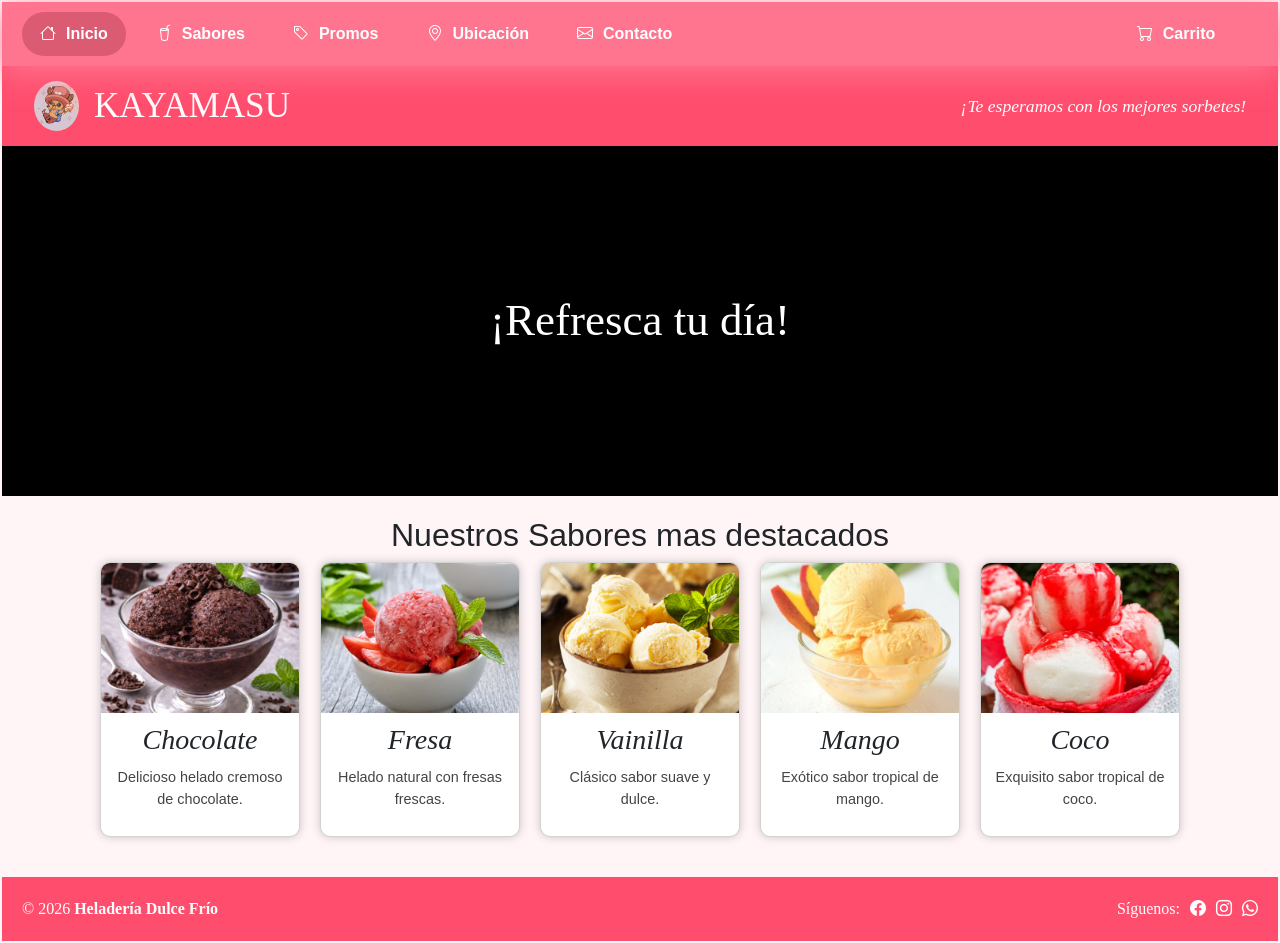
<file: Index.html>
<!DOCTYPE html>
<html lang="es">

<head>
    <meta charset="UTF-8">
    <title>Heladería Dulce Frío</title>
    <link rel="stylesheet" href="./CSS/bootstrap.css">
    <link rel="stylesheet" href="./CSS/bootstrap-icons.css">
    <link rel="stylesheet" href="./CSS/MainStyle.css">
    <link rel="stylesheet" href="./CSS/NavbarStyle.css">
</head>

<body>
    <nav class="navbar">
        <div class="nav-container">

            <a href="./index.html" class="nav-link nav-inicio"><i class="bi bi-house"></i><span>Inicio</span></a>
            <a href="./Sabores.html" class="nav-link"><i class="bi bi-cup-straw"></i><span>Sabores</span></a>
            <a href="./Promos.html" class="nav-link"><i class="bi bi-tag"></i><span>Promos</span></a>
            <a href="./Ubicacion.html" class="nav-link"><i class="bi bi-geo-alt"></i><span>Ubicación</span></a>
            <a href="./Contacto.html" class="nav-link"><i class="bi bi-envelope"></i><span>Contacto</span></a>
            <a href="./Carrito.html" class="nav-link nav-car"><i class="bi bi-cart"></i><span>Carrito</span></a>
        </div>
    </nav>
    <header>
        <div class="header-container">
            <div class="header-brand">
                <div class="header-logo">
                    <img src="./Imagenes/Icon/MainLogo.jpeg" alt="Logo Dulce Frío">
                </div>
                <h1>KAYAMASU</h1>
            </div>

            <p class="slogan">¡Te esperamos con los mejores sorbetes!</p>
        </div>
    </header>
    
    <div class="hero">
        <img src="./Imagenes/Main/Carousel1.png" class="carousel-img" alt="Slide 1">
        <img src="./Imagenes/Main/Carousel2.png" class="carousel-img" alt="Slide 2">
        <img src="./Imagenes/Main/Carousel3.png" class="carousel-img" alt="Slide 3">
        <div class="hero-text">¡Refresca tu día!</div>
    </div>

    <div class="contenedor">
        <h2>Nuestros Sabores mas destacados</h2>

        <div class="productos">

            <div class="card">
                <img src="./Imagenes/Main/MainChocolate.png" alt="Chocolate" title="Rico helado de chocolate">
                <h3>Chocolate</h3>
                <p>Delicioso helado cremoso de chocolate.</p>
            </div>

            <div class="card">
                <img src="./Imagenes/Main/MainFresa.png" alt="Fresa" title="Rico helado de fresa">
                <h3>Fresa</h3>
                <p>Helado natural con fresas frescas.</p>
            </div>

            <div class="card">
                <img src="./Imagenes/Main/MainVainilla.png" alt="Vainilla" title="Rico helado de vainilla">
                <h3>Vainilla</h3>
                <p>Clásico sabor suave y dulce.</p>
            </div>

            <div class="card">
                <img src="./Imagenes/Main/MainMango.png" alt="Mango" title="Rico helado de mango">
                <h3>Mango</h3>
                <p>Exótico sabor tropical de mango.</p>
            </div>
            <div class="card">
                <img src="./Imagenes/Main/MainCoco.png" alt="Coco" title="Rico helado de coco">
                <h3>Coco</h3>
                <p>Exquisito sabor tropical de coco.</p>
            </div>
        </div>
    </div>

    <footer class="footer-simple">
        <div class="footer-content">
            <span>© 2026 <strong>Heladería Dulce Frío</strong></span>
 
            <div class="footer-socials">
                <span>Síguenos:</span>
                <a href="https://www.facebook.com/profile.php?id=61567703081672" target="_blank">
                    <i class="bi bi-facebook"></i>
                </a>
                <a href="https://www.instagram.com/kayamasu.official?utm_source=qr&igsh=d2txc2NvM2Z6ZHhi " target="_blank">
                    <i class="bi bi-instagram"></i>
                </a>
 
                 <a href="https://api.whatsapp.com/send/?phone=50368226172&text=Hola%20quisiera%20más%20información%20sobre%20las%20presentaciones%20de%20los%20productos&type=phone_number&app_absent=0%22  target="_blank">
                    <i class="bi bi-whatsapp my-float"   ></i>
                </a>
            </div>
        </div>
    </footer>
</body>

</html>
</file>
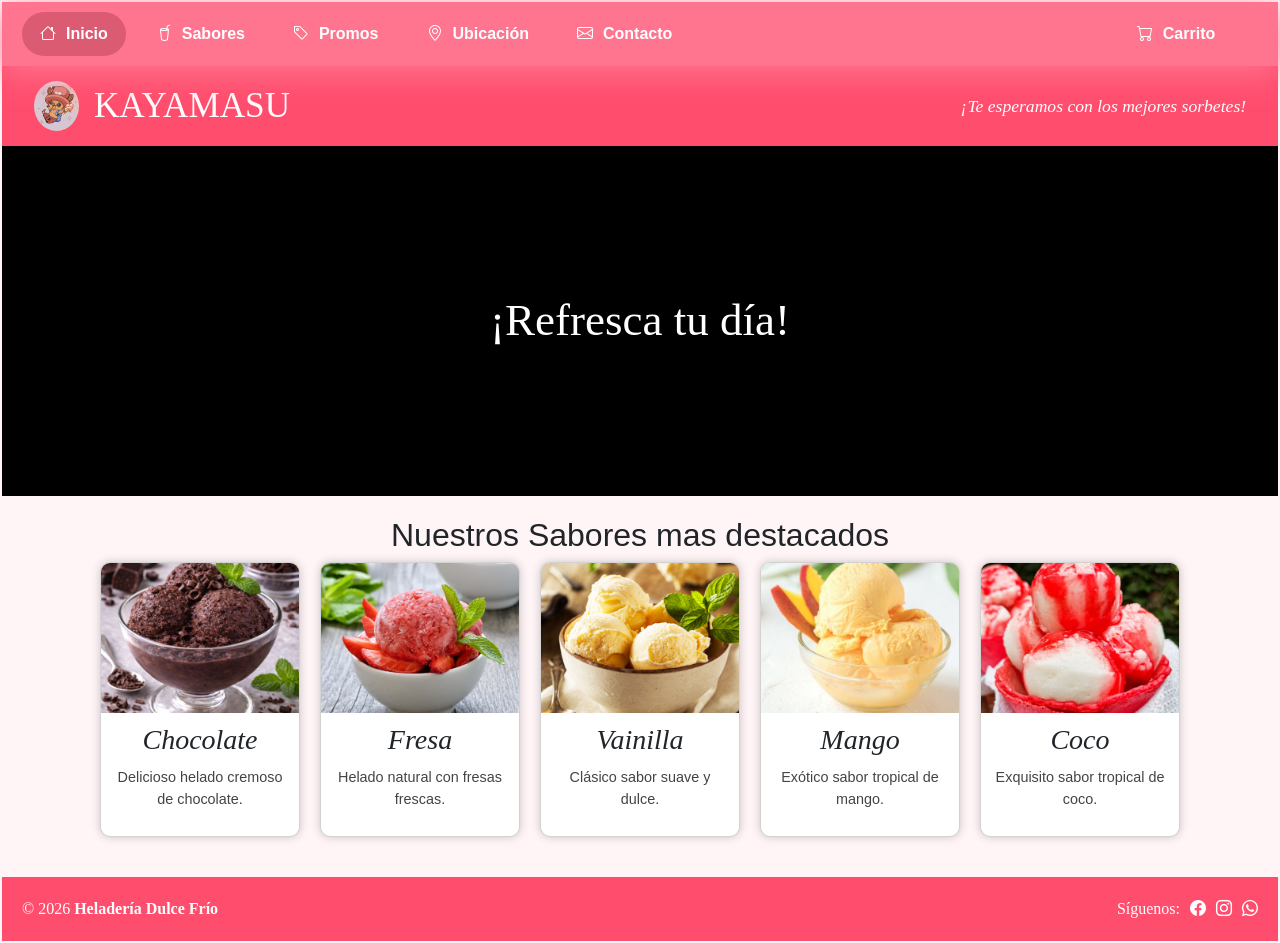
<file: index.html>
<!DOCTYPE html>
<html lang="es">

<head>
    <meta charset="UTF-8">
    <title>Heladería Dulce Frío</title>
    <link rel="stylesheet" href="./CSS/bootstrap.css">
    <link rel="stylesheet" href="./CSS/bootstrap-icons.css">
    <link rel="stylesheet" href="./CSS/MainStyle.css">
    <link rel="stylesheet" href="./CSS/NavbarStyle.css">
</head>

<body>
    <nav class="navbar">
        <div class="nav-container">

            <a href="./index.html" class="nav-link nav-inicio"><i class="bi bi-house"></i><span>Inicio</span></a>
            <a href="./Sabores.html" class="nav-link"><i class="bi bi-cup-straw"></i><span>Sabores</span></a>
            <a href="./Promos.html" class="nav-link"><i class="bi bi-tag"></i><span>Promos</span></a>
            <a href="./Ubicacion.html" class="nav-link"><i class="bi bi-geo-alt"></i><span>Ubicación</span></a>
            <a href="./Contacto.html" class="nav-link"><i class="bi bi-envelope"></i><span>Contacto</span></a>
            <a href="./Carrito.html" class="nav-link nav-car"><i class="bi bi-cart"></i><span>Carrito</span></a>
        </div>
    </nav>
    <header>
        <div class="header-container">
            <div class="header-brand">
                <div class="header-logo">
                    <img src="./Imagenes/Icon/MainLogo.jpeg" alt="Logo Dulce Frío">
                </div>
                <h1>KAYAMASU</h1>
            </div>

            <p class="slogan">¡Te esperamos con los mejores sorbetes!</p>
        </div>
    </header>
    
    <div class="hero">
        <img src="./Imagenes/Main/Carousel1.png" class="carousel-img" alt="Slide 1">
        <img src="./Imagenes/Main/Carousel2.png" class="carousel-img" alt="Slide 2">
        <img src="./Imagenes/Main/Carousel3.png" class="carousel-img" alt="Slide 3">
        <div class="hero-text">¡Refresca tu día!</div>
    </div>

    <div class="contenedor">
        <h2>Nuestros Sabores mas destacados</h2>

        <div class="productos">

            <div class="card">
                <img src="./Imagenes/Main/MainChocolate.png" alt="Chocolate" title="Rico helado de chocolate">
                <h3>Chocolate</h3>
                <p>Delicioso helado cremoso de chocolate.</p>
            </div>

            <div class="card">
                <img src="./Imagenes/Main/MainFresa.png" alt="Fresa" title="Rico helado de fresa">
                <h3>Fresa</h3>
                <p>Helado natural con fresas frescas.</p>
            </div>

            <div class="card">
                <img src="./Imagenes/Main/MainVainilla.png" alt="Vainilla" title="Rico helado de vainilla">
                <h3>Vainilla</h3>
                <p>Clásico sabor suave y dulce.</p>
            </div>

            <div class="card">
                <img src="./Imagenes/Main/MainMango.png" alt="Mango" title="Rico helado de mango">
                <h3>Mango</h3>
                <p>Exótico sabor tropical de mango.</p>
            </div>
            <div class="card">
                <img src="./Imagenes/Main/MainCoco.png" alt="Coco" title="Rico helado de coco">
                <h3>Coco</h3>
                <p>Exquisito sabor tropical de coco.</p>
            </div>
        </div>
    </div>

    <footer class="footer-simple">
        <div class="footer-content">
            <span>© 2026 <strong>Heladería Dulce Frío</strong></span>
 
            <div class="footer-socials">
                <span>Síguenos:</span>
                <a href="https://www.facebook.com/profile.php?id=61567703081672" target="_blank">
                    <i class="bi bi-facebook"></i>
                </a>
                <a href="https://www.instagram.com/kayamasu.official?utm_source=qr&igsh=d2txc2NvM2Z6ZHhi " target="_blank">
                    <i class="bi bi-instagram"></i>
                </a>
 
                 <a href="https://api.whatsapp.com/send/?phone=50368226172&text=Hola%20quisiera%20más%20información%20sobre%20las%20presentaciones%20de%20los%20productos&type=phone_number&app_absent=0%22  target="_blank">
                    <i class="bi bi-whatsapp my-float"   ></i>
                </a>
            </div>
        </div>
    </footer>
</body>

</html>
</file>
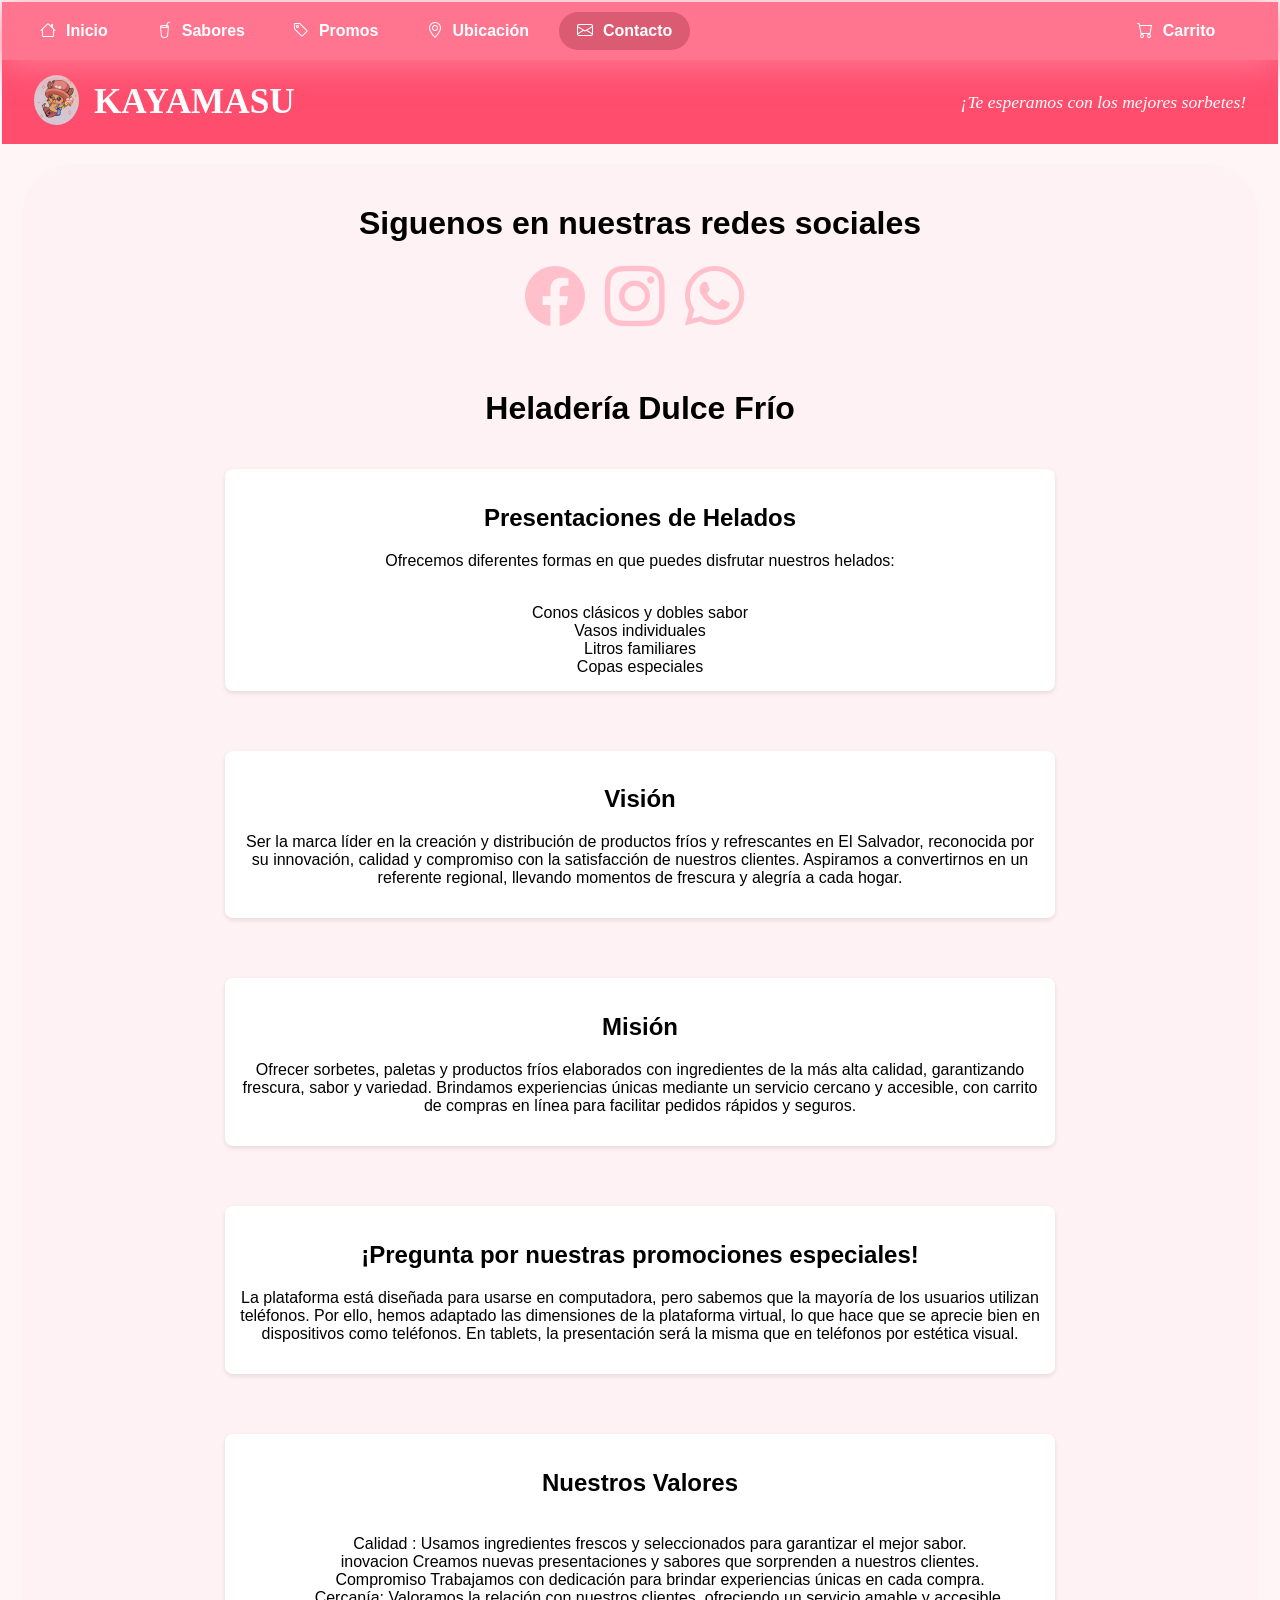
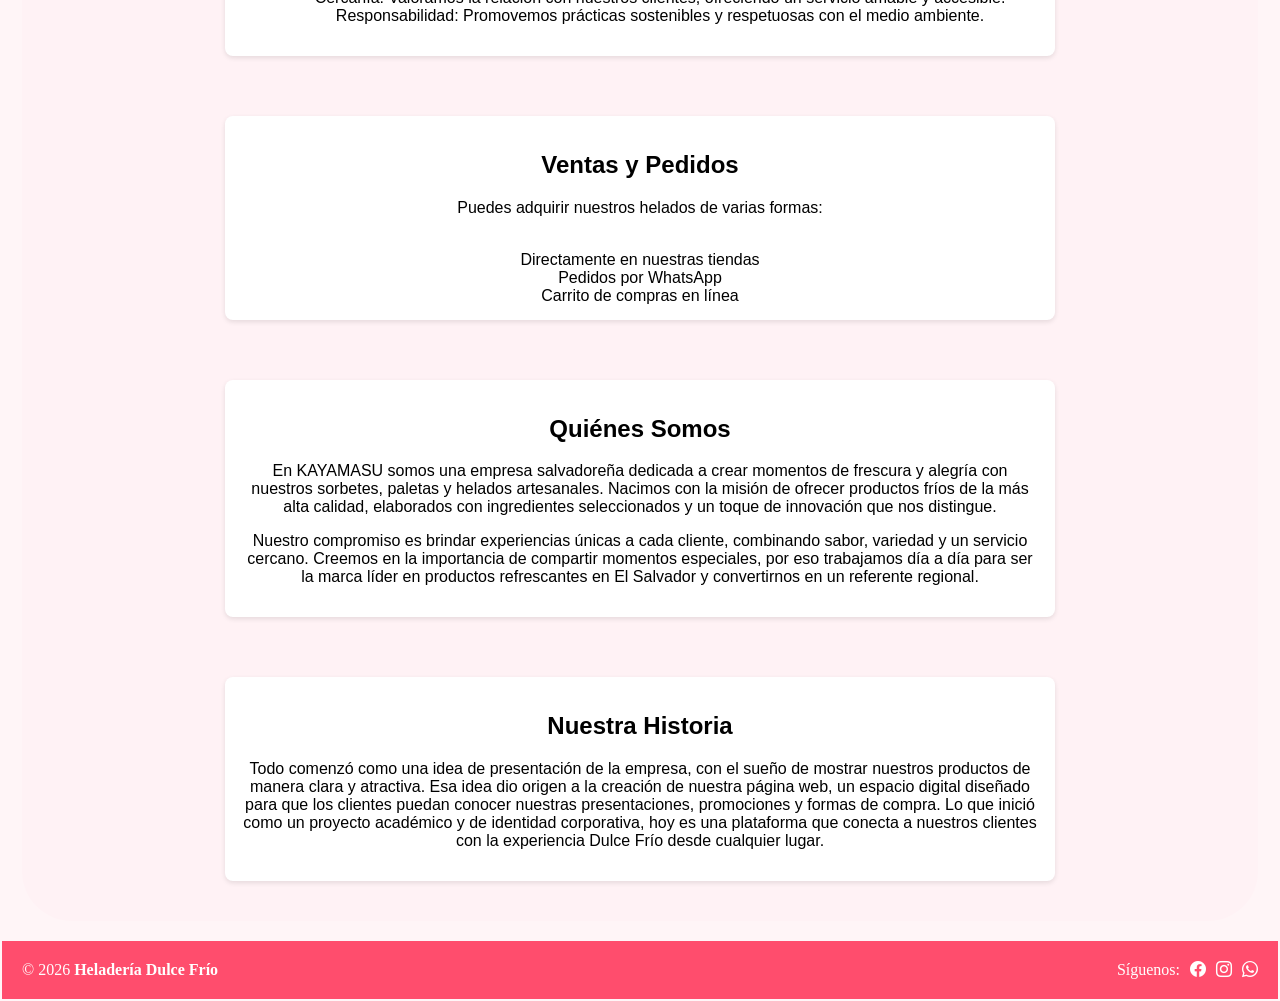
<file: Contacto.html>
<!DOCTYPE html>
<html lang="es">

<head>
    <meta charset="UTF-8">
    <title>Heladería Dulce Frío</title>
    <link rel="stylesheet" href="../CSS/bootstrap-icons.css">
    <link rel="stylesheet" href="../CSS/MainStyle.css">
    <link rel="stylesheet" href="../CSS/NavbarStyle.css">
    <link rel="stylesheet" href="../CSS/ContactoStyle.css">
</head>

<body>
    <nav class="navbar">
        <div class="nav-container">
            <a href="./index.html" class="nav-link"><i class="bi bi-house"></i><span>Inicio</span></a>
            <a href="./Sabores.html" class="nav-link"><i class="bi bi-cup-straw"></i><span>Sabores</span></a>
            <a href="./Promos.html" class="nav-link"><i class="bi bi-tag"></i><span>Promos</span></a>
            <a href="./Ubicacion.html" class="nav-link"><i class="bi bi-geo-alt"></i><span>Ubicación</span></a>
            <a href="./Contacto.html" class="nav-link nav-inicio"><i
                    class="bi bi-envelope"></i><span>Contacto</span></a>
            <a href="./Carrito.html" class="nav-link nav-car"><i class="bi bi-cart"></i><span>Carrito</span></a>
        </div>
    </nav>

    <header>
        <div class="header-container">
            <div class="header-brand">
                <div class="header-logo">
                    <img src="../Imagenes/Icon/MainLogo.jpeg" alt="Logo Dulce Frío">
                </div>
                <h1>KAYAMASU</h1>
            </div>
            <p class="slogan">¡Te esperamos con los mejores sorbetes!</p>
        </div>
    </header>

    <div class="contenedor">
        <h1>Siguenos en nuestras redes sociales </h1>

        <div class="footer-socials-pink">
            <a href="https://www.facebook.com/profile.php?id=61567703081672" target="_blank">
                <i class="bi bi-facebook"></i>
            </a> <br>
            <a href="https://www.instagram.com/kayamasu.official?utm_source=qr&igsh=d2txc2NvM2Z6ZHhi" target="_blank">
                <i class="bi bi-instagram"></i>
            </a> <br>
            <a href="https://api.whatsapp.com/send/?phone=50368226172&text=Hola%20quisiera%20más%20información%20sobre%20su%20empresa"
                target="_blank">
                <i class="bi bi-whatsapp"></i>
            </a><br>
        </div>

        <br><br>

        <h1>Heladería Dulce Frío</h1>

        <section id="textosss">
            <div class="bloques">
                <h2> Presentaciones de Helados</h2>
                <p>Ofrecemos diferentes formas en que puedes disfrutar nuestros helados:</p>
                <br>Conos clásicos y dobles sabor
                <br>Vasos individuales
                <br>Litros familiares
                <br>Copas especiales
            </div>

            <div class="bloques">
                <h2> Visión</h2>
                <p>Ser la marca líder en la creación y distribución de productos fríos y refrescantes en El Salvador,
                    reconocida por su innovación, calidad y compromiso con la satisfacción de nuestros clientes.
                    Aspiramos a convertirnos en un referente regional, llevando momentos de frescura y alegría a cada
                    hogar.</p>
            </div>

            <div class="bloques">
                <h2> Misión</h2>
                <p>Ofrecer sorbetes, paletas y productos fríos elaborados con ingredientes de la más alta calidad,
                    garantizando frescura, sabor y variedad. Brindamos experiencias únicas mediante un servicio cercano
                    y accesible, con carrito de compras en línea para facilitar pedidos rápidos y seguros.</p>
            </div>

            <div class="bloques">
                <h2>¡Pregunta por nuestras promociones especiales!</h2>
                <p>La plataforma está diseñada para usarse en computadora, pero sabemos que la mayoría de los usuarios
                    utilizan teléfonos. Por ello, hemos adaptado las dimensiones de la plataforma virtual, lo que hace
                    que se aprecie bien en dispositivos como teléfonos. En tablets, la presentación será la misma que en
                    teléfonos por estética visual.</p>
            </div>

            <div class="bloques">
                <h2> Nuestros Valores</h2>
                <ul>
                    <br> Calidad : Usamos ingredientes frescos y seleccionados para garantizar el mejor sabor.
                    <br>inovacion Creamos nuevas presentaciones y sabores que sorprenden a nuestros clientes.
                    <br>Compromiso Trabajamos con dedicación para brindar experiencias únicas en cada compra.
                    <br>Cercanía: Valoramos la relación con nuestros clientes, ofreciendo un servicio amable y
                    accesible.
                    <br> Responsabilidad: Promovemos prácticas sostenibles y respetuosas con el medio ambiente.

            </div>

            <div class="bloques">
                <h2> Ventas y Pedidos</h2>
                <p>Puedes adquirir nuestros helados de varias formas:</p>
                <br>Directamente en nuestras tiendas
                <br>Pedidos por WhatsApp
                <br>Carrito de compras en línea
            </div>

            <div class="bloques">
                <h2> Quiénes Somos</h2>
                <p>
                    En KAYAMASU somos una empresa salvadoreña dedicada a crear momentos de frescura y alegría
                    con nuestros sorbetes, paletas y helados artesanales. Nacimos con la misión de ofrecer productos
                    fríos de la
                    más alta calidad,
                    elaborados con ingredientes seleccionados y un toque de innovación que nos distingue.
                </p>
                <p>
                    Nuestro compromiso es brindar experiencias únicas a cada cliente, combinando sabor, variedad y un
                    servicio
                    cercano.
                    Creemos en la importancia de compartir momentos especiales, por eso trabajamos día a día para ser la
                    marca
                    líder en
                    productos refrescantes en El Salvador y convertirnos en un referente regional.
                </p>
                </div>
                

                <div class="bloques">
                <h2> Nuestra Historia</h2>
                <p>
                    Todo comenzó como una idea de presentación de la empresa, con el sueño de mostrar nuestros productos
                    de manera clara y atractiva.
                    Esa idea dio origen a la creación de nuestra página web, un espacio digital diseñado para que los
                    clientes puedan conocer nuestras presentaciones,
                    promociones y formas de compra. Lo que inició como un proyecto académico y de identidad corporativa,
                    hoy es una plataforma que conecta a nuestros clientes
                    con la experiencia Dulce Frío desde cualquier lugar.
                </p>
            </div>






           
        </section>
    </div>

    <footer class="footer-simple">
        <div class="footer-content">
            <span>© 2026 <strong>Heladería Dulce Frío</strong></span>

            <div class="footer-socials">
                <span>Síguenos:</span>
                <a href="https://www.facebook.com/profile.php?id=61567703081672" target="_blank">
                    <i class="bi bi-facebook"></i>
                </a>
                <a href="https://www.instagram.com/kayamasu.official?utm_source=qr&igsh=d2txc2NvM2Z6ZHhi"
                    target="_blank">
                    <i class="bi bi-instagram"></i>
                </a>
                <a href="https://api.whatsapp.com/send/?phone=50368226172&text=Hola%20quisiera%20más%20información%20sobre%20su%20empresa"
                    target="_blank">
                    <i class="bi bi-whatsapp my-float"></i>
                </a>
            </div>
        </div>
    </footer>
</body>

</html>
</file>
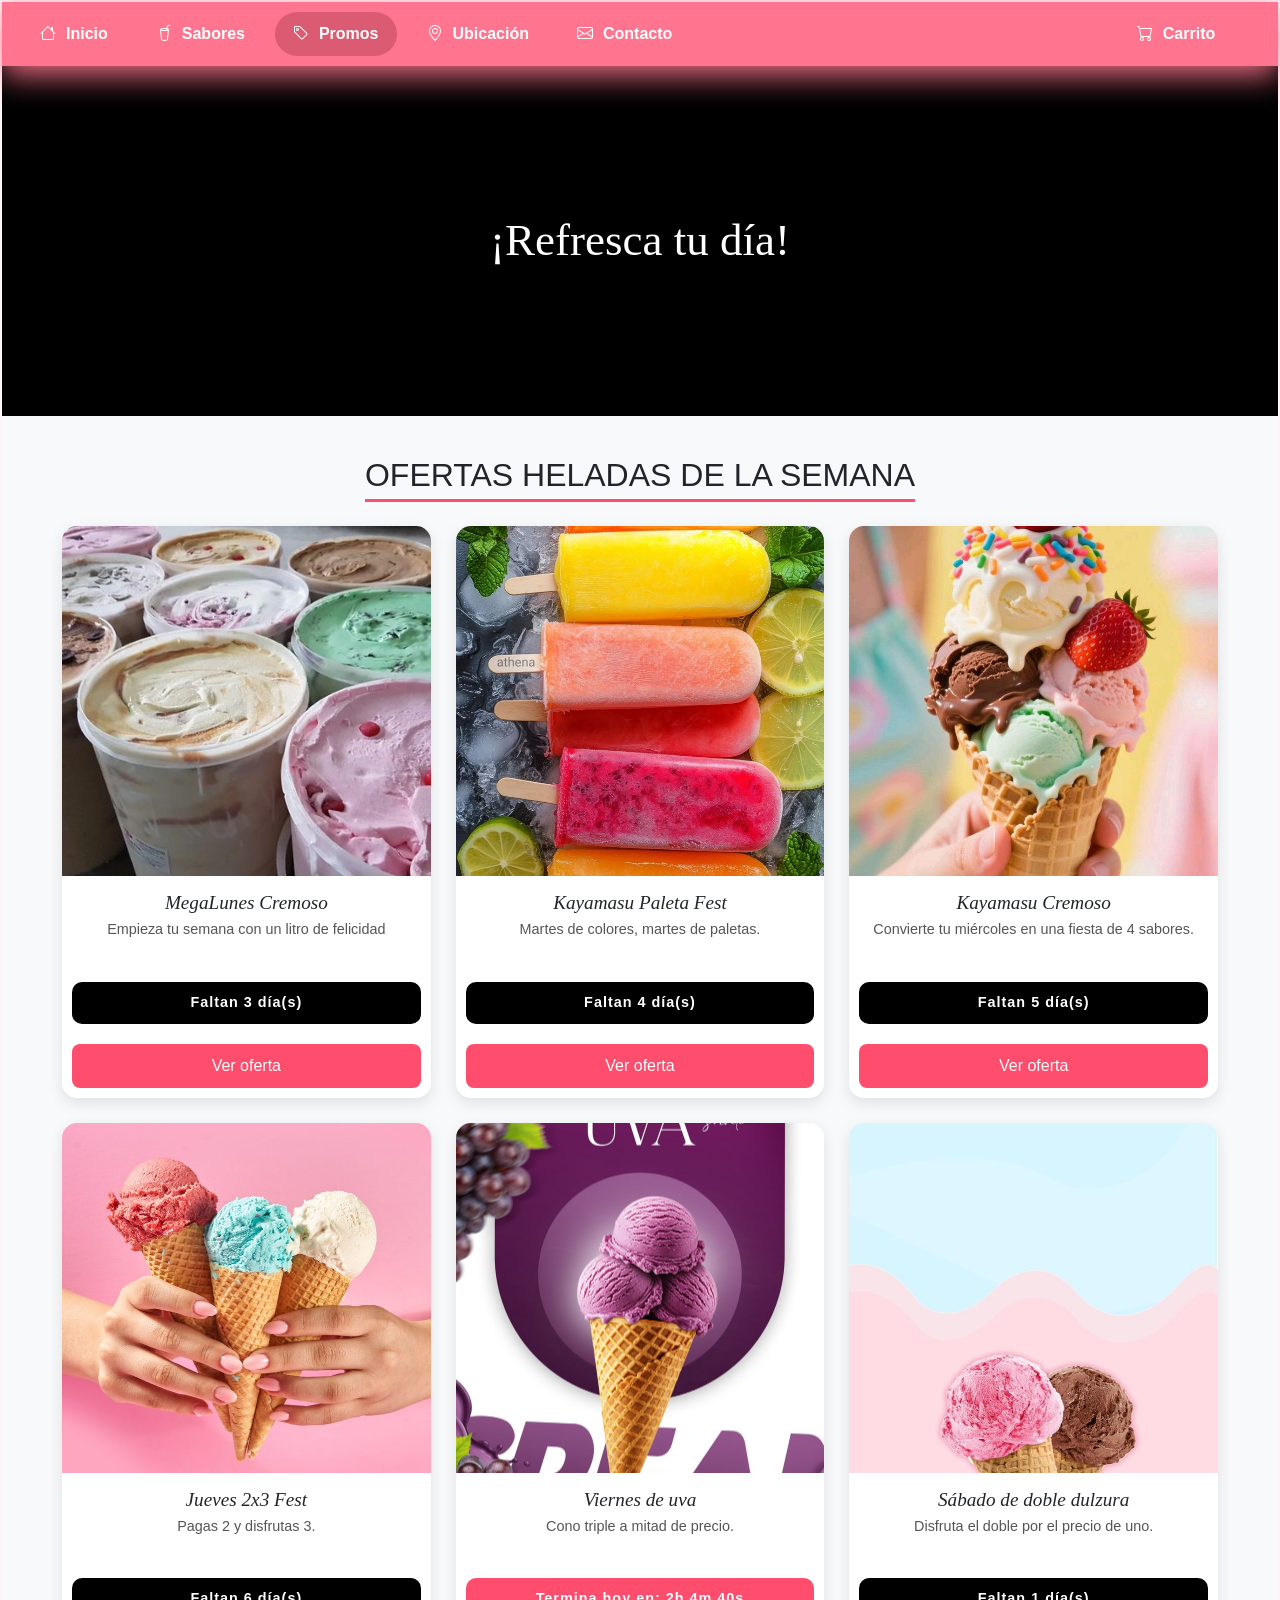
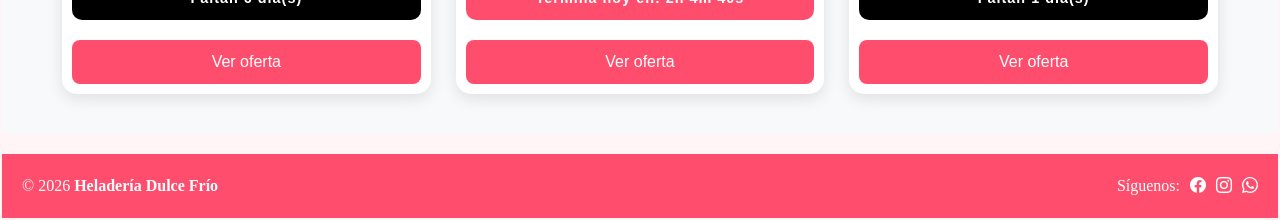
<file: Promos.html>
<!DOCTYPE html>
<html lang="es">

<head>
    <meta charset="UTF-8">
    <meta name="viewport" content="width=device-width, initial-scale=1.0">
    <title>Heladería Dulce Frío</title>
     <link rel="stylesheet" href="../CSS/bootstrap.css">
    <link rel="stylesheet" href="../CSS/bootstrap-icons.css">
    <link rel="stylesheet" href="../CSS/NavbarStyle.css">
    <link rel="stylesheet" href="../CSS/PromosStyle.css">
</head>

<body class="promos-page ">
    <nav class="navbar">
        <div class="nav-container">

            <a href="./index.html" class="nav-link"><i class="bi bi-house"></i><span>Inicio</span></a>
            <a href="./Sabores.html" class="nav-link"><i class="bi bi-cup-straw"></i><span>Sabores</span></a>
            <a href="./Promos.html" class="nav-link nav-inicio"><i class="bi bi-tag"></i><span>Promos</span></a>
            <a href="./Ubicacion.html" class="nav-link"><i class="bi bi-geo-alt"></i><span>Ubicación</span></a>
            <a href="./Contacto.html" class="nav-link"><i class="bi bi-envelope"></i><span>Contacto</span></a>
            <a href="./Carrito.html" class="nav-link nav-car"><i class="bi bi-cart"></i><span>Carrito</span></a>
        </div>
    </nav>


    <div class="hero">
        <img src="../Imagenes/Main/Carousel1.png" class="carousel-img" alt="Slide 1">
        <img src="../Imagenes/Main/Carousel2.png" class="carousel-img" alt="Slide 2">
        <img src="../Imagenes/Main/Carousel3.png" class="carousel-img" alt="Slide 3">
        <div class="hero-text">¡Refresca tu día!</div>
    </div>

    <div class="contenedor">


        <section class="promos">
            <h2 class="titulo-promos">OFERTAS HELADAS DE LA SEMANA</h2>

            <br><br>


            <div class="promos-grid">

                <div class="promo-card">
                    <img src="../Imagenes/Gallery/Promos/Promo1.jpg">
                    <h3>MegaLunes Cremoso</h3>
                    <p>Empieza tu semana con un litro de felicidad</p>
                    <div class="contador" id="lunes"></div>

                    <button class="btn-oferta" data-dia="1" data-titulo="MegaLunes Cremoso 🍦" data-desc="Llévate 1 litro de helado por solo $3.50 (antes $7.00) 
                      + topping GRATIS. ¡Aprovecha esta promo exclusiva de lunes!"
                        data-img="../Imagenes/Gallery/Promos/Promo1.jpg">
                        Ver oferta
                    </button>
                </div>

                <div class="promo-card">
                    <img src="../Imagenes/Gallery/Promos/Promo2.jpg">
                    <h3>Kayamasu Paleta Fest</h3>
                    <p>Martes de colores, martes de paletas.</p>
                    <div class="contador" id="martes"></div>

                    <button class="btn-oferta" data-dia="2" data-titulo="🌈 Kayamasu Paleta Fest"
                        data-desc="3 paletas por solo $2.00 (antes $3.00). Refresca tu martes con sabores únicos."
                        data-img="../Imagenes/Gallery/Promos/Promo2.jpg">
                        Ver oferta
                    </button>
                </div>

                <div class="promo-card">
                    <img src="../Imagenes/Gallery/Promos/Promo3.jpg">
                    <h3>Kayamasu Cremoso</h3>
                    <p>Convierte tu miércoles en una fiesta de 4 sabores.</p>
                    <div class="contador" id="miercoles"></div>

                    <button class="btn-oferta" data-dia="3" data-titulo="Kayamasu Cremoso🍨 "
                        data-desc="Disfruta 4 sabores en un solo combo por $4.50 (antes $6.00). ¡Haz tu miércoles especial!"
                        data-img="../Imagenes/Gallery/Promos/Promo3.jpg">
                        Ver oferta
                    </button>
                </div>

                <div class="promo-card">
                    <img src="../Imagenes/Gallery/Promos/Promo4.jpg">
                    <h3>Jueves 2x3 Fest</h3>
                    <p>Pagas 2 y disfrutas 3.</p>
                    <div class="contador" id="jueves"></div>

                    <button class="btn-oferta" data-dia="4" data-titulo="2x3 Fest 🔥 "
                        data-desc="Lleva 3 helados y paga solo 2. Ahorra hasta $2.50 en esta promo exclusiva de jueves."
                        data-img="../Imagenes/Gallery/Promos/Promo4.jpg">
                        Ver oferta
                    </button>
                </div>

                <div class="promo-card">
                    <img src="../Imagenes/Gallery/Promos/Promo5.jpg">
                    <h3>Viernes de uva</h3>
                    <p>Cono triple a mitad de precio.</p>
                    <div class="contador" id="viernes"></div>

                    <button class="btn-oferta" data-dia="5" data-titulo="Viernes de Uva 🍇"
                        data-desc=" Cono triple de uva por solo $2.50 (antes $4.00). Dulzura irresistible para tu viernes."
                        data-img="../Imagenes/Gallery/Promos/Promo5.jpg">
                        Ver oferta
                    </button>
                </div>

                <div class="promo-card">
                    <img src="../Imagenes/Gallery/Promos/Promo6.jpg">
                    <h3>Sábado de doble dulzura</h3>
                    <p>Disfruta el doble por el precio de uno.</p>
                    <div class="contador" id="sabado"></div>
                    <button class="btn-oferta" data-dia="6" data-titulo="Sábado de Doble Dulzura🍦 "
                        data-desc="2 helados por solo $3.00 (antes $5.00). Comparte o disfruta el doble este sábado."
                        data-img="../Imagenes/Gallery/Promos/Promo6.jpg">
                        Ver oferta
                    </button>
                </div>

            </div>
        </section>
 
        <div id="modal" class="modal">
            <div class="modal-content">
                <span class="cerrar">&times;</span>
                <img id="modal-img">
                <h3 id="modal-titulo"></h3>
                <p id="modal-desc"></p>
                <div class="compra-modal">
    <div class="selector-cantidad">
        <button type="button" class="btn-control" onclick="cambiarCantidad(-1)">−</button>
        <input type="number" id="cantidad-oferta" value="1" min="1" max="10" readonly>
        <button type="button" class="btn-control" onclick="cambiarCantidad(1)">+</button>
    </div>
    <button class="btn-añadir-carrito">Añadir al carrito 🛒</button></div>
            </div>
        </div>
        <script src="../JS/promos.js"></script>
        </div>

     <footer class="footer-simple">
        <div class="footer-content">
            <span>© 2026 <strong>Heladería Dulce Frío</strong></span>
 
            <div class="footer-socials">
                <span>Síguenos:</span>
                <a href="https://www.facebook.com/profile.php?id=61567703081672" target="_blank">
                    <i class="bi bi-facebook"></i>
                </a>
                <a href="https://www.instagram.com/kayamasu.official?utm_source=qr&igsh=d2txc2NvM2Z6ZHhi " target="_blank">
                    <i class="bi bi-instagram"></i>
                </a>
 
                   <a href="https://api.whatsapp.com/send/?phone=50368226172&text=Hola%20quisiera%20más%20información%20sobre%20las%20promociones" target="_blank">
                    <i class="bi bi-whatsapp my-float"   ></i>
                </a>
            </div>
        </div>
    </footer>

</body>
       
</html>
</file>
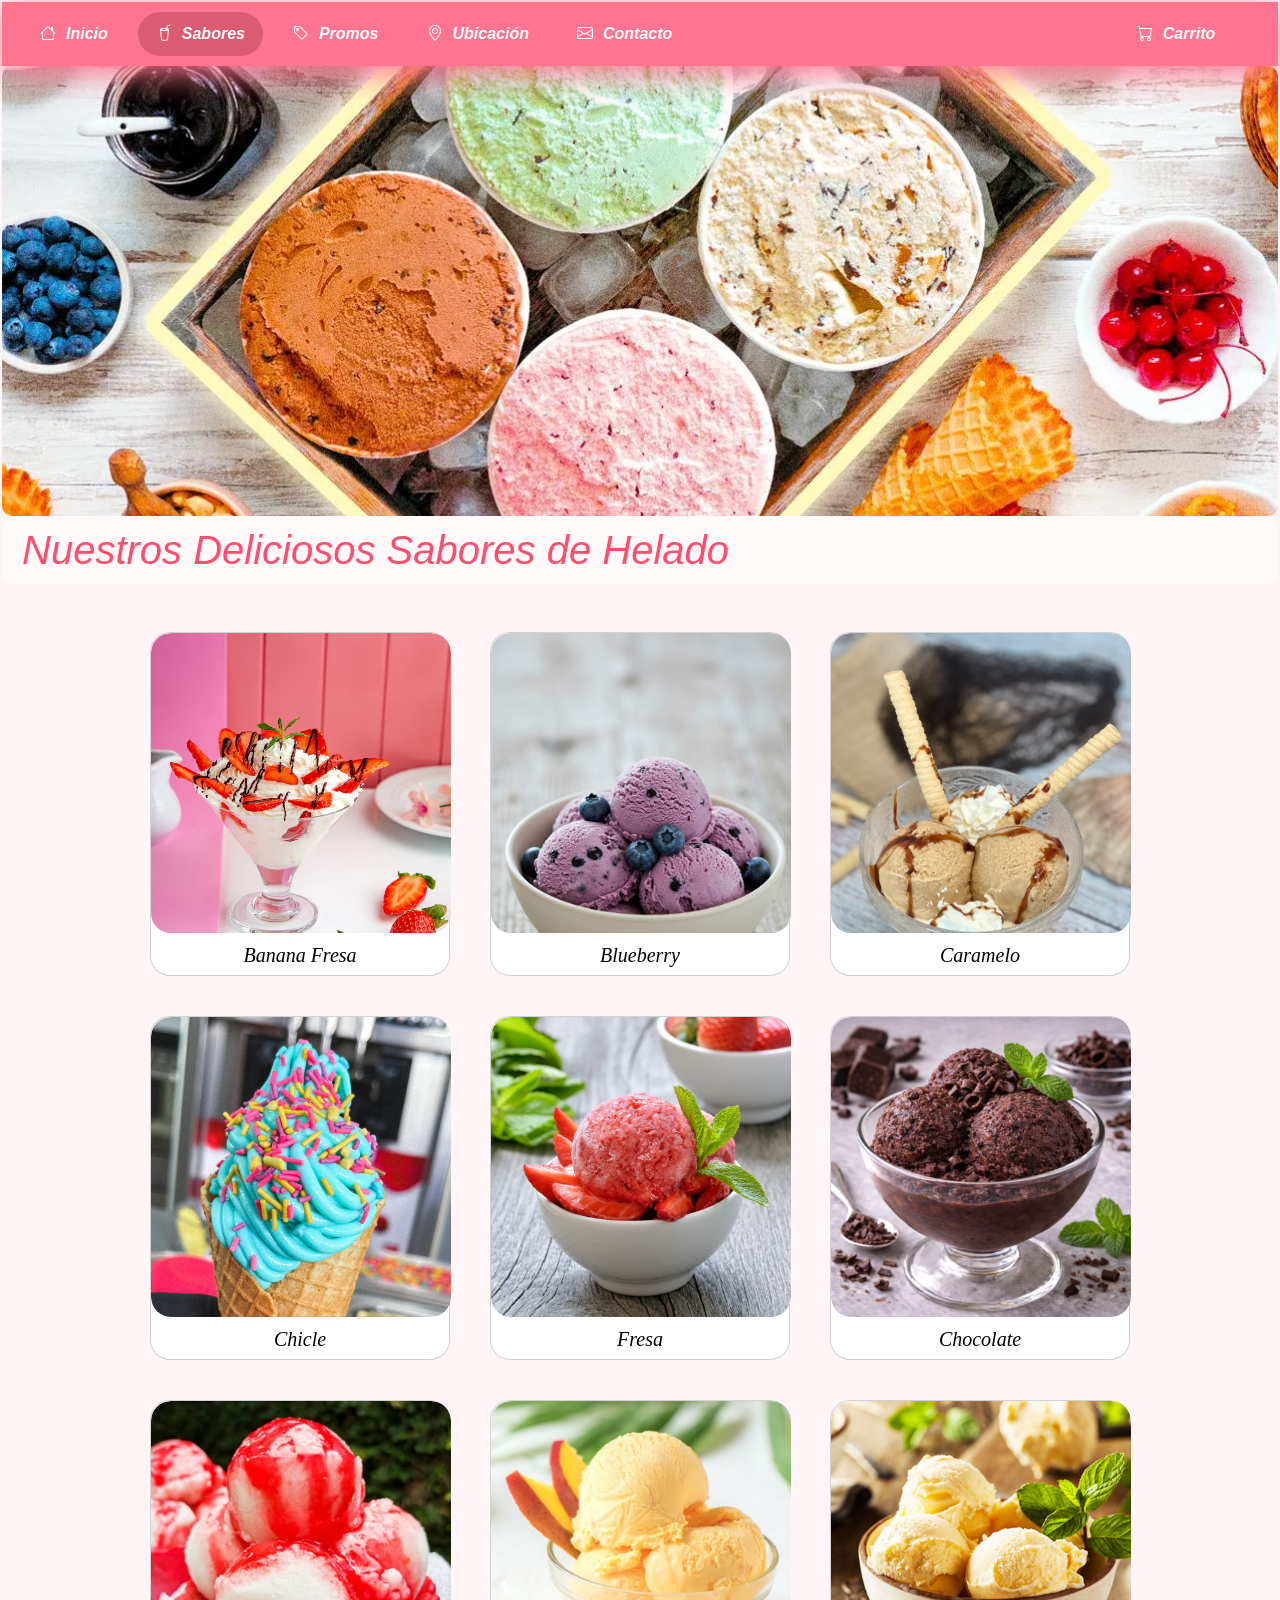
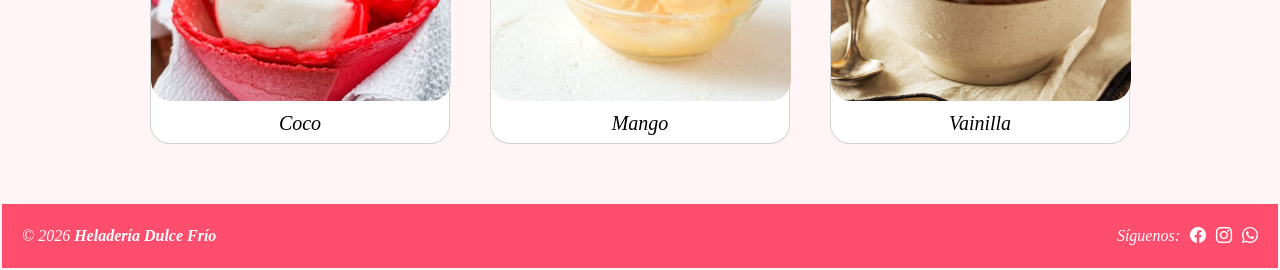
<file: Sabores.html>
<!DOCTYPE html>
<html lang="es">

<head>
    <meta charset="UTF-8">
    <meta name="viewport" content="width=device-width, initial-scale=1.0">
    <title>Sabores</title>

    <link rel="stylesheet" href="../CSS/bootstrap.css">
    <link rel="stylesheet" href="../CSS/bootstrap-icons.css">
    <link rel="stylesheet" href="../CSS/NavbarStyle.css">
    <link rel="stylesheet" href="../CSS/Sabores.css">
</head>

<body>

    <!-- NAVBAR -->
    <nav class="navbar">
        <div class="nav-container">
            <a href="../Index.html" class="nav-link"><i class="bi bi-house"></i><span>Inicio</span></a>
            <a href="./Sabores.html" class="nav-link nav-inicio"><i class="bi bi-cup-straw"></i><span>Sabores</span></a>
            <a href="./Promos.html" class="nav-link"><i class="bi bi-tag"></i><span>Promos</span></a>
            <a href="./Ubicacion.html" class="nav-link"><i class="bi bi-geo-alt"></i><span>Ubicación</span></a>
            <a href="./Contacto.html" class="nav-link"><i class="bi bi-envelope"></i><span>Contacto</span></a>
            <a href="./Carrito.html" class="nav-link nav-car"><i class="bi bi-cart"></i><span>Carrito</span></a>
        </div>
    </nav>

    <!-- HERO -->
    <div class="imagenPrincipal"></div>

    <div class="contenido">
        <h1>Nuestros Deliciosos Sabores de Helado</h1>
    </div>

    <!-- PRODUCTOS -->
    <section class="productos">

        <a href="./Producto.html?nombre=banana" class="card">
            <div class="img-container">
                <img src="../Imagenes/Gallery/BananaFresa.avif" alt="">
                <div class="overlay"><span>+</span></div>
            </div>
            <h3>Banana Fresa</h3>
        </a>

        <a href="./Producto.html?nombre=blueberry" class="card">
            <div class="img-container">
                <img src="../Imagenes/Gallery/Blueberry.jpg" alt="">
                <div class="overlay"><span>+</span></div>
            </div>
            <h3>Blueberry</h3>
        </a>

        <a href="./Producto.html?nombre=caramelo" class="card">
            <div class="img-container">
                <img src="../Imagenes/Gallery/Caramelo.jpeg" alt="">
                <div class="overlay"><span>+</span></div>
            </div>
            <h3>Caramelo</h3>
        </a>

        <a href="./Producto.html?nombre=chicle" class="card">
            <div class="img-container">
                <img src="../Imagenes/Gallery/Chicle.jpg" alt="">
                <div class="overlay"><span>+</span></div>
            </div>
            <h3>Chicle</h3>
        </a>

        <a href="./Producto.html?nombre=mainFresa" class="card">
            <div class="img-container">
                <img src="../Imagenes/Gallery/MainFresa.png" alt="">
                <div class="overlay"><span>+</span></div>
            </div>
            <h3>Fresa</h3>
        </a>

        <a href="./Producto.html?nombre=mainChocolate" class="card">
            <div class="img-container">
                <img src="../Imagenes/Gallery/MainChocolate.png" alt="">
                <div class="overlay"><span>+</span></div>
            </div>
            <h3>Chocolate</h3>
        </a>

        <a href="./Producto.html?nombre=mainCoco" class="card">
            <div class="img-container">
                <img src="../Imagenes/Gallery/MainCoco.png" alt="">
                <div class="overlay"><span>+</span></div>
            </div>
            <h3>Coco</h3>
        </a>

        <a href="./Producto.html?nombre=mainMango" class="card">
            <div class="img-container">
                <img src="../Imagenes/Gallery/MainMango.png" alt="">
                <div class="overlay"><span>+</span></div>
            </div>
            <h3>Mango</h3>
        </a>

        <a href="./Producto.html?nombre=mainVainilla" class="card">
            <div class="img-container">
                <img src="../Imagenes/Gallery/MainVainilla.png" alt="">
                <div class="overlay"><span>+</span></div>
            </div>
            <h3>Vainilla</h3>
        </a>

    </section>

    <!-- FOOTER -->
     <footer class="footer-simple">
        <div class="footer-content">
            <span>© 2026 <strong>Heladería Dulce Frío</strong></span>
 
            <div class="footer-socials">
                <span>Síguenos:</span>
                <a href="https://www.facebook.com/profile.php?id=61567703081672" target="_blank">
                    <i class="bi bi-facebook"></i>
                </a>
                <a href="https://www.instagram.com/kayamasu.official?utm_source=qr&igsh=d2txc2NvM2Z6ZHhi " target="_blank">
                    <i class="bi bi-instagram"></i>
                </a>
 
                 <a href="https://api.whatsapp.com/send/?phone=50368226172&text=Hola%20quisiera%20más%20información%20sobre%20los%20productos%20y%20especialidades&type=phone_number&app_absent=0%22"  target="_blank">
                    <i class="bi bi-whatsapp my-float"   ></i>
                </a>
            </div>
        </div>
    </footer>

</body>

</html>
</file>
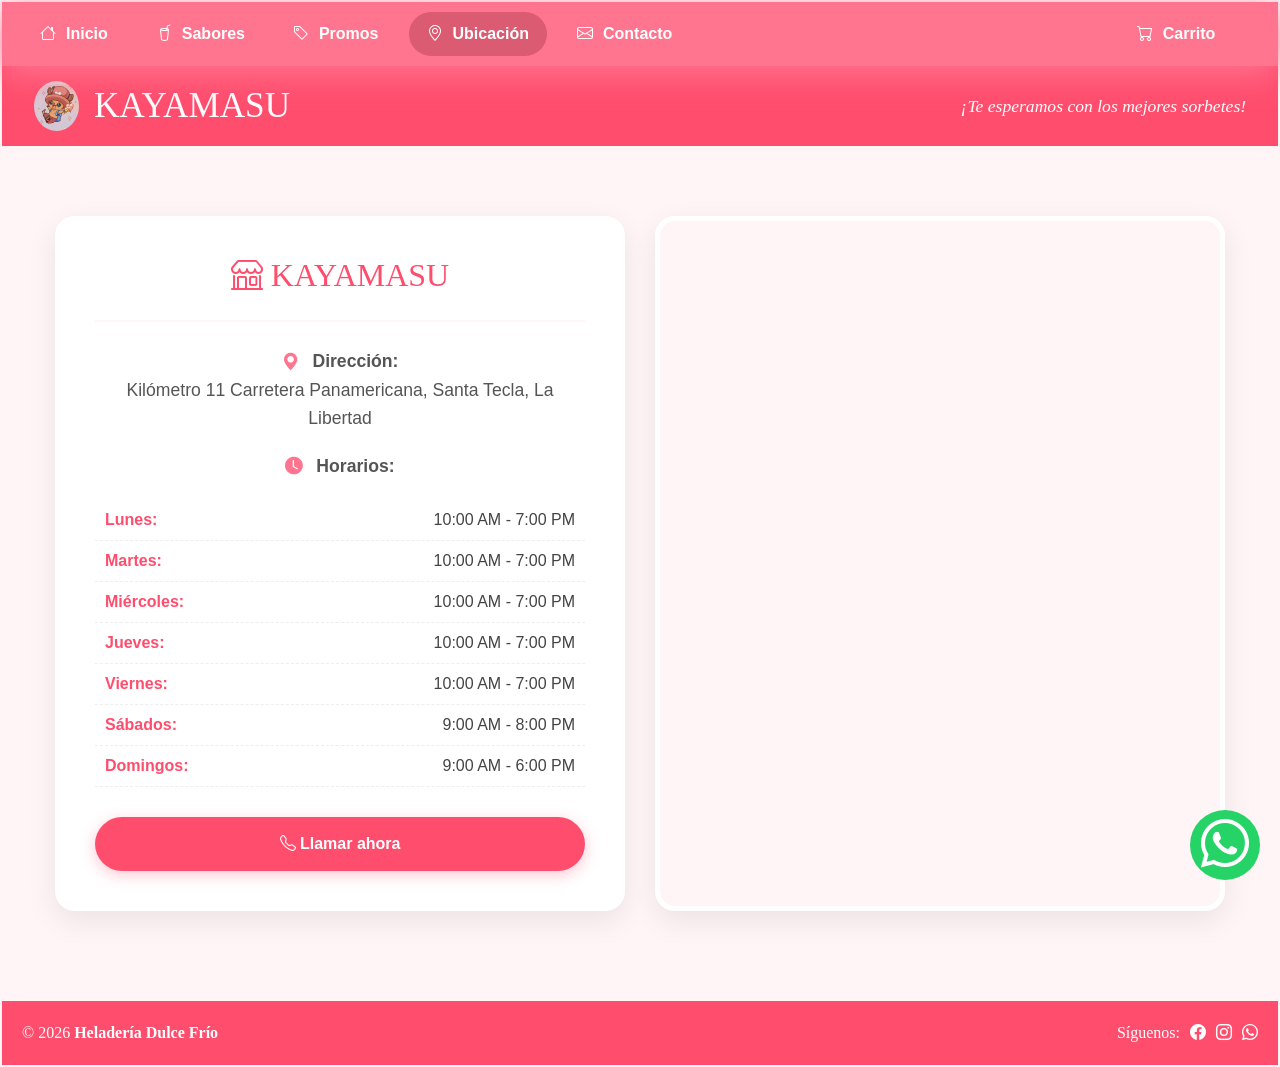
<file: Ubicacion.html>
<!DOCTYPE html>
<html lang="es">

<head>
    <meta charset="UTF-8">
    <meta name="viewport" content="width=device-width, initial-scale=1.0">
    <title>Ubicación - Heladería Dulce Frío</title>
    <link rel="stylesheet" href="../CSS/bootstrap.css">
    <link rel="stylesheet" href="../CSS/bootstrap-icons.css">
    <link rel="stylesheet" href="../CSS/MainStyle.css">
    <link rel="stylesheet" href="../CSS/NavbarStyle.css">
    <link rel="stylesheet" href="../CSS/UbicacionStyle.css">
</head>

<body>
    <nav class="navbar">
        <div class="nav-container">
            <a href="../Index.html" class="nav-link"><i class="bi bi-house"></i><span>Inicio</span></a>
            <a href="./Sabores.html" class="nav-link"><i class="bi bi-cup-straw"></i><span>Sabores</span></a>
            <a href="./Promos.html" class="nav-link"><i class="bi bi-tag"></i><span>Promos</span></a>
            <a href="./Ubicacion.html" class="nav-link nav-inicio"><i class="bi bi-geo-alt"></i><span>Ubicación</span></a>
            <a href="./Contacto.html" class="nav-link"><i class="bi bi-envelope"></i><span>Contacto</span></a>
            <a href="./Carrito.html" class="nav-link nav-car"><i class="bi bi-cart"></i><span>Carrito</span></a>
        </div>
    </nav>

    <header>
        <div class="header-container">
            <div class="header-brand">
                <div class="header-logo">
                    <img src="../Imagenes/Icon/MainLogo.jpeg" alt="Logo Dulce Frío">
                </div>
                <h1>KAYAMASU</h1>
            </div>

            <p class="slogan">¡Te esperamos con los mejores sorbetes!</p>
        </div>
    </header>

    <div class="contenedor">
        <div class="seccion-ubicacion">

            <div class="columna-info">
                <div class="tarjeta-sucursal">
                    <h3><i class="bi bi-shop"></i> KAYAMASU</h3>
                    <hr>
                    <div class="detalles">
                        <p><strong><i class="bi bi-geo-alt-fill"></i> Dirección:</strong><br>Kilómetro 11 Carretera
                            Panamericana, Santa Tecla, La Libertad</p>

                        <p><strong><i class="bi bi-clock-fill"></i> Horarios:</strong></p>
                        <ul class="lista-horarios">
                            <li><span>Lunes:</span> 10:00 AM - 7:00 PM</li>
                            <li><span>Martes:</span> 10:00 AM - 7:00 PM</li>
                            <li><span>Miércoles:</span> 10:00 AM - 7:00 PM</li>
                            <li><span>Jueves:</span> 10:00 AM - 7:00 PM</li>
                            <li><span>Viernes:</span> 10:00 AM - 7:00 PM</li>
                            <li><span>Sábados:</span> 9:00 AM - 8:00 PM</li>
                            <li><span>Domingos:</span> 9:00 AM - 6:00 PM</li>

                        </ul>
                    </div>

                    <a href="tel:+50369579771" class="btn-contacto">
                        <i class="bi bi-telephone"></i> Llamar ahora
                    </a>
                </div>
            </div>

            <div class="columna-mapa">
                <div class="contenedor-mapa">
                    <iframe
                        src="https://www.google.com/maps/embed?pb=!1m14!1m8!1m3!1d2741.254298540958!2d-89.27835912023602!3d13.674842706917973!3m2!1i1024!2i768!4f13.1!3m3!1m2!1s0x8f632e511f372dd3%3A0x3fe0c1447718b059!2sITCA%20-%20FEPADE!5e0!3m2!1ses-419!2ssv!4v1777044869976!5m2!1ses-419!2ssv"
                        width="600" height="450" style="border:0;" allowfullscreen="" loading="lazy"
                        referrerpolicy="no-referrer-when-downgrade"></iframe>
                </div>
            </div>

        </div>
    </div>

    <a href="https://api.whatsapp.com/send/?phone=50368226172&text=Hola%20quisiera%20m%C3%A1s%20informaci%C3%B3n%20sobre%20las%20ubicaciones%20de%20las%20sucursales&type=phone_number&app_absent=0" class="nav-whatsapp" target="_blank">
        <i class="bi bi-whatsapp"></i>
    </a>

     <footer class="footer-simple">
        <div class="footer-content">
            <span>© 2026 <strong>Heladería Dulce Frío</strong></span>
 
            <div class="footer-socials">
                <span>Síguenos:</span>
                <a href="https://www.facebook.com/profile.php?id=61567703081672" target="_blank">
                    <i class="bi bi-facebook"></i>
                </a>
                <a href="https://www.instagram.com/kayamasu.official?utm_source=qr&igsh=d2txc2NvM2Z6ZHhi " target="_blank">
                    <i class="bi bi-instagram"></i>
                </a>
 
                 <a href="https://api.whatsapp.com/send/?phone=50368226172&text=Hola%20quisiera%20más%20información%20sobre%20las%20ubicaciones%20de%20las%20sucursales&type=phone_number&app_absent=0%22  target="_blank">
                    <i class="bi bi-whatsapp my-float"   ></i>
                </a>
            </div>
        </div>
    </footer>
</body>

</html>
</file>
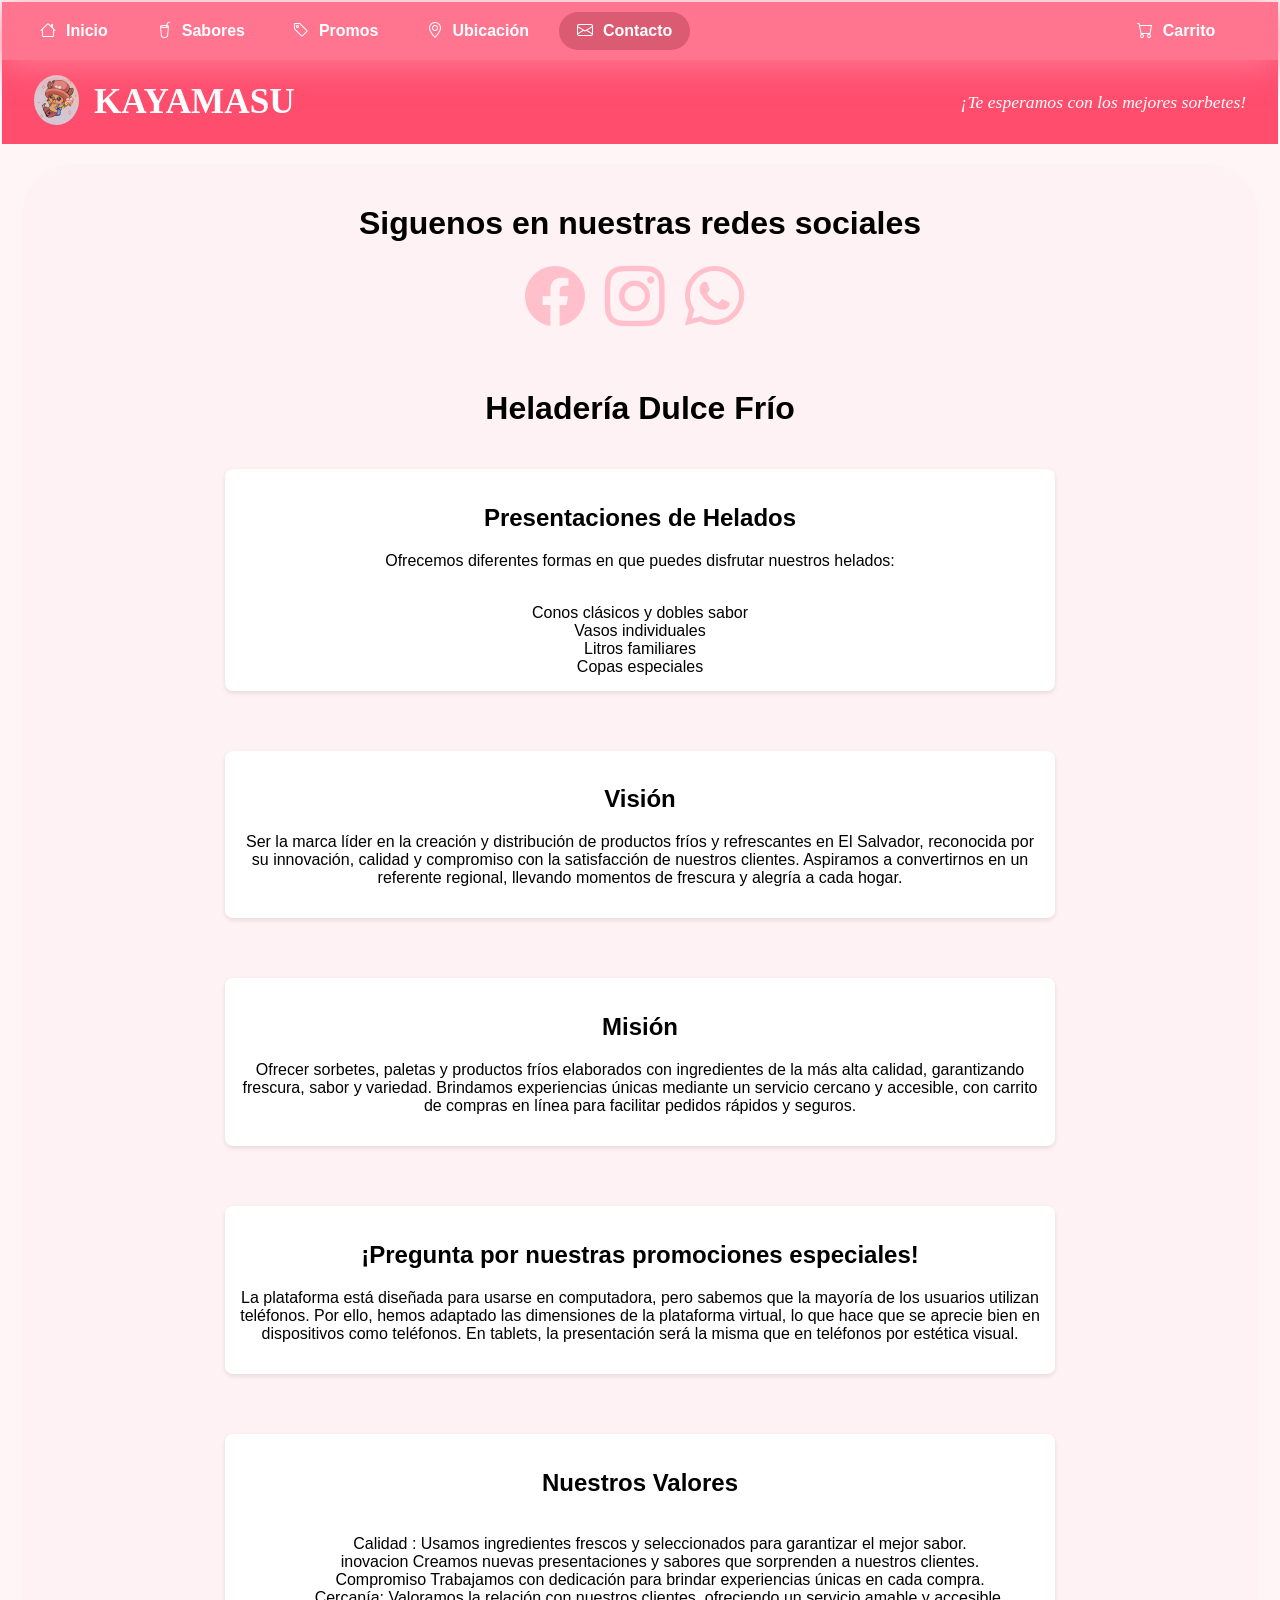
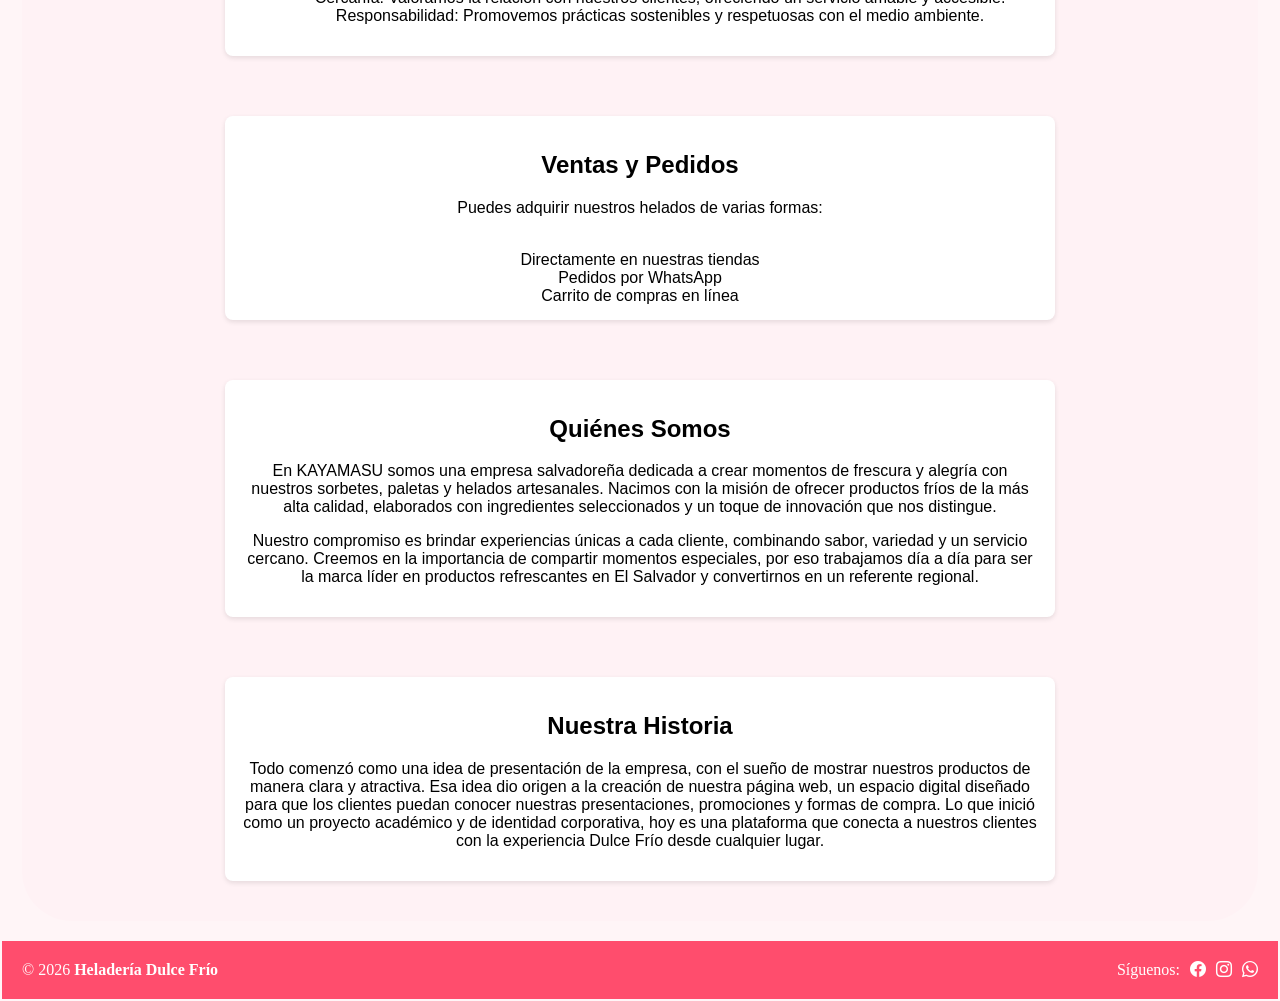
<file: HTML/Contacto.html>
<!DOCTYPE html>
<html lang="es">

<head>
    <meta charset="UTF-8">
    <title>Heladería Dulce Frío</title>
    <link rel="stylesheet" href="../CSS/bootstrap-icons.css">
    <link rel="stylesheet" href="../CSS/MainStyle.css">
    <link rel="stylesheet" href="../CSS/NavbarStyle.css">
    <link rel="stylesheet" href="../CSS/ContactoStyle.css">
</head>

<body>
    <nav class="navbar">
        <div class="nav-container">
            <a href="../Index.html" class="nav-link"><i class="bi bi-house"></i><span>Inicio</span></a>
            <a href="./Sabores.html" class="nav-link"><i class="bi bi-cup-straw"></i><span>Sabores</span></a>
            <a href="./Promos.html" class="nav-link"><i class="bi bi-tag"></i><span>Promos</span></a>
            <a href="./Ubicacion.html" class="nav-link"><i class="bi bi-geo-alt"></i><span>Ubicación</span></a>
            <a href="./Contacto.html" class="nav-link nav-inicio"><i
                    class="bi bi-envelope"></i><span>Contacto</span></a>
            <a href="./Carrito.html" class="nav-link nav-car"><i class="bi bi-cart"></i><span>Carrito</span></a>
        </div>
    </nav>

    <header>
        <div class="header-container">
            <div class="header-brand">
                <div class="header-logo">
                    <img src="../Imagenes/Icon/MainLogo.jpeg" alt="Logo Dulce Frío">
                </div>
                <h1>KAYAMASU</h1>
            </div>
            <p class="slogan">¡Te esperamos con los mejores sorbetes!</p>
        </div>
    </header>

    <div class="contenedor">
        <h1>Siguenos en nuestras redes sociales </h1>

        <div class="footer-socials-pink">
            <a href="https://www.facebook.com/profile.php?id=61567703081672" target="_blank">
                <i class="bi bi-facebook"></i>
            </a> <br>
            <a href="https://www.instagram.com/kayamasu.official?utm_source=qr&igsh=d2txc2NvM2Z6ZHhi" target="_blank">
                <i class="bi bi-instagram"></i>
            </a> <br>
            <a href="https://api.whatsapp.com/send/?phone=50368226172&text=Hola%20quisiera%20más%20información%20sobre%20su%20empresa"
                target="_blank">
                <i class="bi bi-whatsapp"></i>
            </a><br>
        </div>

        <br><br>

        <h1>Heladería Dulce Frío</h1>

        <section id="textosss">
            <div class="bloques">
                <h2> Presentaciones de Helados</h2>
                <p>Ofrecemos diferentes formas en que puedes disfrutar nuestros helados:</p>
                <br>Conos clásicos y dobles sabor
                <br>Vasos individuales
                <br>Litros familiares
                <br>Copas especiales
            </div>

            <div class="bloques">
                <h2> Visión</h2>
                <p>Ser la marca líder en la creación y distribución de productos fríos y refrescantes en El Salvador,
                    reconocida por su innovación, calidad y compromiso con la satisfacción de nuestros clientes.
                    Aspiramos a convertirnos en un referente regional, llevando momentos de frescura y alegría a cada
                    hogar.</p>
            </div>

            <div class="bloques">
                <h2> Misión</h2>
                <p>Ofrecer sorbetes, paletas y productos fríos elaborados con ingredientes de la más alta calidad,
                    garantizando frescura, sabor y variedad. Brindamos experiencias únicas mediante un servicio cercano
                    y accesible, con carrito de compras en línea para facilitar pedidos rápidos y seguros.</p>
            </div>

            <div class="bloques">
                <h2>¡Pregunta por nuestras promociones especiales!</h2>
                <p>La plataforma está diseñada para usarse en computadora, pero sabemos que la mayoría de los usuarios
                    utilizan teléfonos. Por ello, hemos adaptado las dimensiones de la plataforma virtual, lo que hace
                    que se aprecie bien en dispositivos como teléfonos. En tablets, la presentación será la misma que en
                    teléfonos por estética visual.</p>
            </div>

            <div class="bloques">
                <h2> Nuestros Valores</h2>
                <ul>
                    <br> Calidad : Usamos ingredientes frescos y seleccionados para garantizar el mejor sabor.
                    <br>inovacion Creamos nuevas presentaciones y sabores que sorprenden a nuestros clientes.
                    <br>Compromiso Trabajamos con dedicación para brindar experiencias únicas en cada compra.
                    <br>Cercanía: Valoramos la relación con nuestros clientes, ofreciendo un servicio amable y
                    accesible.
                    <br> Responsabilidad: Promovemos prácticas sostenibles y respetuosas con el medio ambiente.

            </div>

            <div class="bloques">
                <h2> Ventas y Pedidos</h2>
                <p>Puedes adquirir nuestros helados de varias formas:</p>
                <br>Directamente en nuestras tiendas
                <br>Pedidos por WhatsApp
                <br>Carrito de compras en línea
            </div>

            <div class="bloques">
                <h2> Quiénes Somos</h2>
                <p>
                    En KAYAMASU somos una empresa salvadoreña dedicada a crear momentos de frescura y alegría
                    con nuestros sorbetes, paletas y helados artesanales. Nacimos con la misión de ofrecer productos
                    fríos de la
                    más alta calidad,
                    elaborados con ingredientes seleccionados y un toque de innovación que nos distingue.
                </p>
                <p>
                    Nuestro compromiso es brindar experiencias únicas a cada cliente, combinando sabor, variedad y un
                    servicio
                    cercano.
                    Creemos en la importancia de compartir momentos especiales, por eso trabajamos día a día para ser la
                    marca
                    líder en
                    productos refrescantes en El Salvador y convertirnos en un referente regional.
                </p>
                </div>
                

                <div class="bloques">
                <h2> Nuestra Historia</h2>
                <p>
                    Todo comenzó como una idea de presentación de la empresa, con el sueño de mostrar nuestros productos
                    de manera clara y atractiva.
                    Esa idea dio origen a la creación de nuestra página web, un espacio digital diseñado para que los
                    clientes puedan conocer nuestras presentaciones,
                    promociones y formas de compra. Lo que inició como un proyecto académico y de identidad corporativa,
                    hoy es una plataforma que conecta a nuestros clientes
                    con la experiencia Dulce Frío desde cualquier lugar.
                </p>
            </div>






           
        </section>
    </div>

    <footer class="footer-simple">
        <div class="footer-content">
            <span>© 2026 <strong>Heladería Dulce Frío</strong></span>

            <div class="footer-socials">
                <span>Síguenos:</span>
                <a href="https://www.facebook.com/profile.php?id=61567703081672" target="_blank">
                    <i class="bi bi-facebook"></i>
                </a>
                <a href="https://www.instagram.com/kayamasu.official?utm_source=qr&igsh=d2txc2NvM2Z6ZHhi"
                    target="_blank">
                    <i class="bi bi-instagram"></i>
                </a>
                <a href="https://api.whatsapp.com/send/?phone=50368226172&text=Hola%20quisiera%20más%20información%20sobre%20su%20empresa"
                    target="_blank">
                    <i class="bi bi-whatsapp my-float"></i>
                </a>
            </div>
        </div>
    </footer>
</body>

</html>
</file>
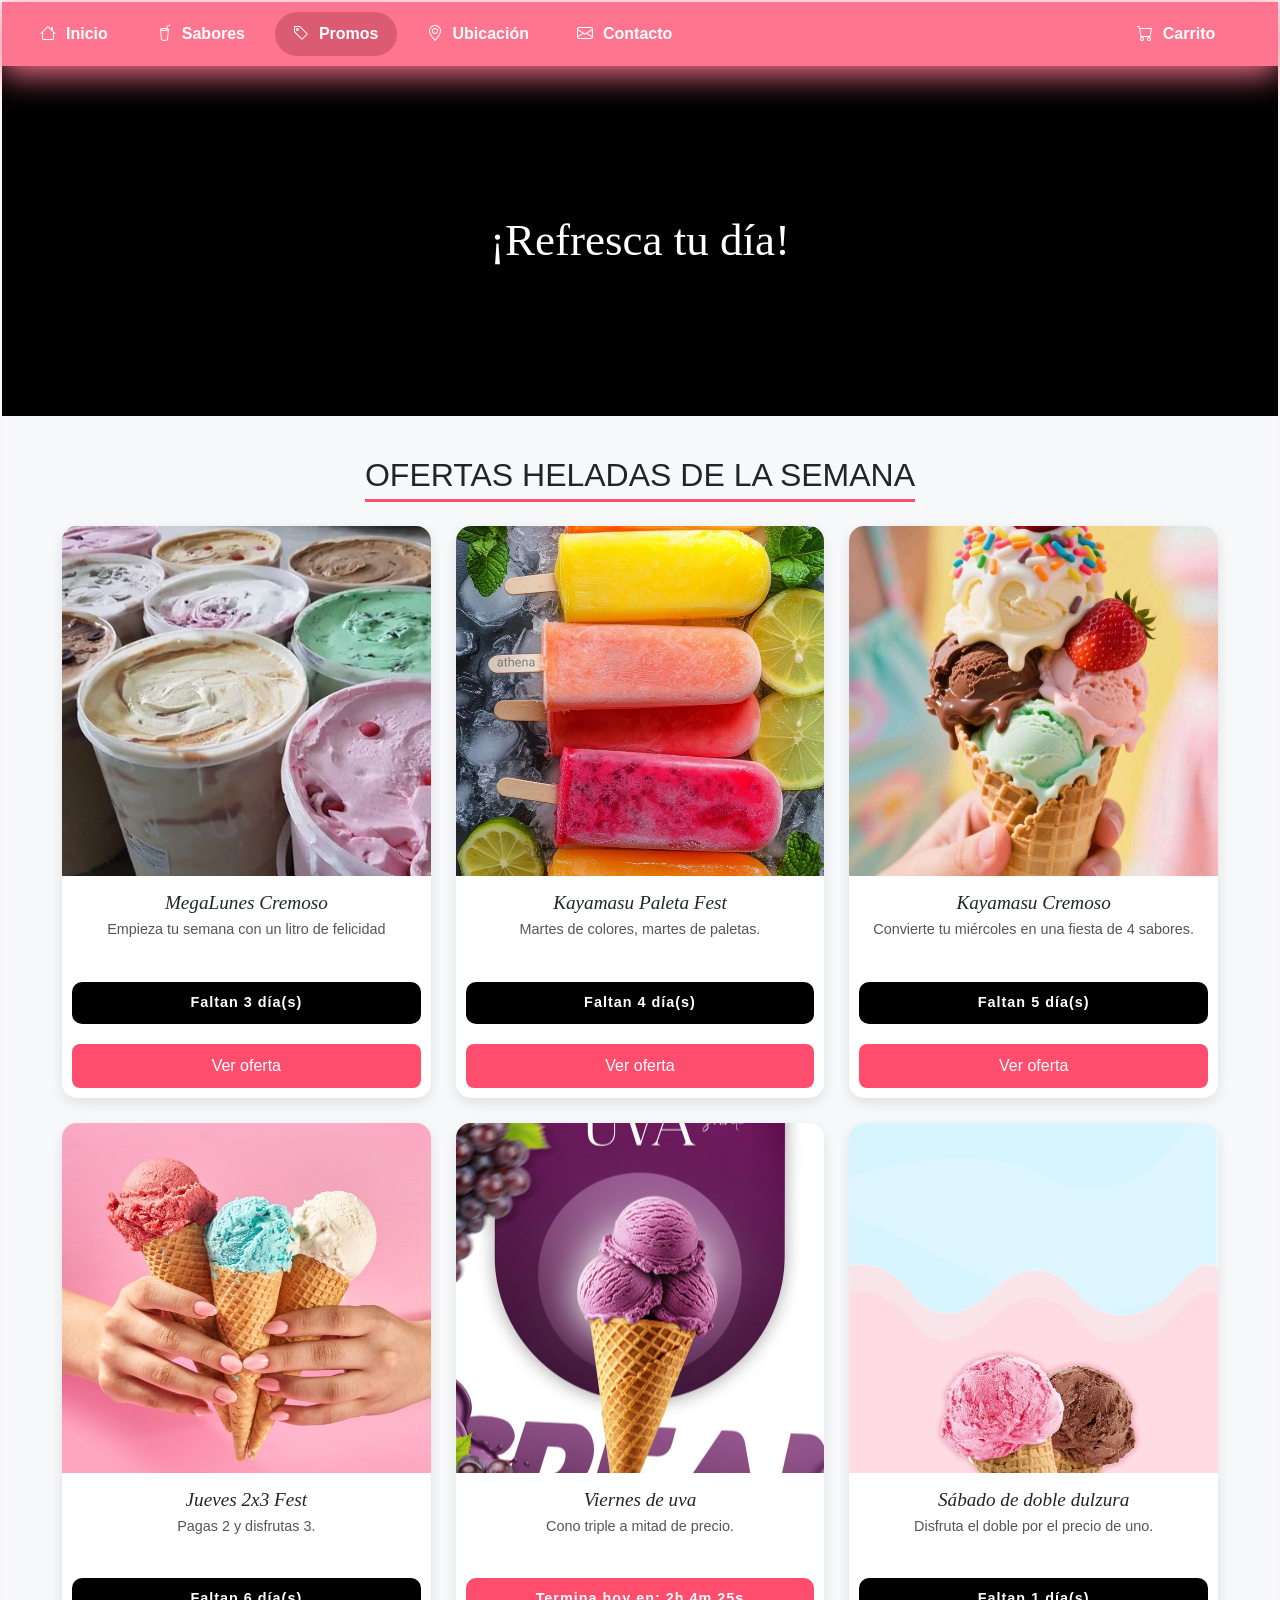
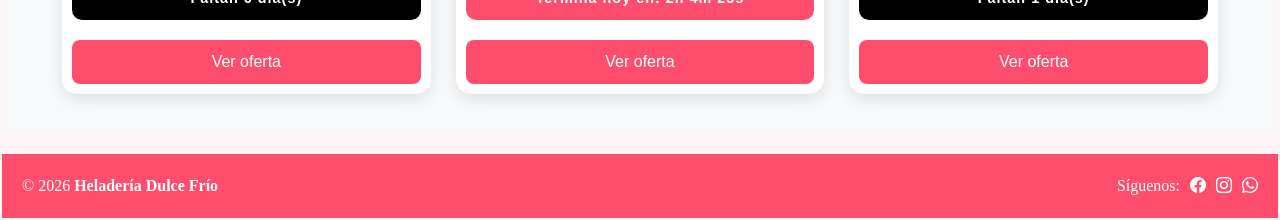
<file: HTML/Promos.html>
<!DOCTYPE html>
<html lang="es">

<head>
    <meta charset="UTF-8">
    <meta name="viewport" content="width=device-width, initial-scale=1.0">
    <title>Heladería Dulce Frío</title>
     <link rel="stylesheet" href="../CSS/bootstrap.css">
    <link rel="stylesheet" href="../CSS/bootstrap-icons.css">
    <link rel="stylesheet" href="../CSS/NavbarStyle.css">
    <link rel="stylesheet" href="../CSS/PromosStyle.css">
</head>

<body class="promos-page ">
    <nav class="navbar">
        <div class="nav-container">

            <a href="../Index.html" class="nav-link"><i class="bi bi-house"></i><span>Inicio</span></a>
            <a href="../HTML/Sabores.html" class="nav-link"><i class="bi bi-cup-straw"></i><span>Sabores</span></a>
            <a href="../HTML/Promos.html" class="nav-link nav-inicio"><i class="bi bi-tag"></i><span>Promos</span></a>
            <a href="../HTML/Ubicacion.html" class="nav-link"><i class="bi bi-geo-alt"></i><span>Ubicación</span></a>
            <a href="../HTML/Contacto.html" class="nav-link"><i class="bi bi-envelope"></i><span>Contacto</span></a>
            <a href="./Carrito.html" class="nav-link nav-car"><i class="bi bi-cart"></i><span>Carrito</span></a>
        </div>
    </nav>


    <div class="hero">
        <img src="../Imagenes/Main/Carousel1.png" class="carousel-img" alt="Slide 1">
        <img src="../Imagenes/Main/Carousel2.png" class="carousel-img" alt="Slide 2">
        <img src="../Imagenes/Main/Carousel3.png" class="carousel-img" alt="Slide 3">
        <div class="hero-text">¡Refresca tu día!</div>
    </div>

    <div class="contenedor">


        <section class="promos">
            <h2 class="titulo-promos">OFERTAS HELADAS DE LA SEMANA</h2>

            <br><br>


            <div class="promos-grid">

                <div class="promo-card">
                    <img src="../Imagenes/Gallery/Promos/Promo1.jpg">
                    <h3>MegaLunes Cremoso</h3>
                    <p>Empieza tu semana con un litro de felicidad</p>
                    <div class="contador" id="lunes"></div>

                    <button class="btn-oferta" data-dia="1" data-titulo="MegaLunes Cremoso 🍦" data-desc="Llévate 1 litro de helado por solo $3.50 (antes $7.00) 
                      + topping GRATIS. ¡Aprovecha esta promo exclusiva de lunes!"
                        data-img="../Imagenes/Gallery/Promos/Promo1.jpg">
                        Ver oferta
                    </button>
                </div>

                <div class="promo-card">
                    <img src="../Imagenes/Gallery/Promos/Promo2.jpg">
                    <h3>Kayamasu Paleta Fest</h3>
                    <p>Martes de colores, martes de paletas.</p>
                    <div class="contador" id="martes"></div>

                    <button class="btn-oferta" data-dia="2" data-titulo="🌈 Kayamasu Paleta Fest"
                        data-desc="3 paletas por solo $2.00 (antes $3.00). Refresca tu martes con sabores únicos."
                        data-img="../Imagenes/Gallery/Promos/Promo2.jpg">
                        Ver oferta
                    </button>
                </div>

                <div class="promo-card">
                    <img src="../Imagenes/Gallery/Promos/Promo3.jpg">
                    <h3>Kayamasu Cremoso</h3>
                    <p>Convierte tu miércoles en una fiesta de 4 sabores.</p>
                    <div class="contador" id="miercoles"></div>

                    <button class="btn-oferta" data-dia="3" data-titulo="Kayamasu Cremoso🍨 "
                        data-desc="Disfruta 4 sabores en un solo combo por $4.50 (antes $6.00). ¡Haz tu miércoles especial!"
                        data-img="../Imagenes/Gallery/Promos/Promo3.jpg">
                        Ver oferta
                    </button>
                </div>

                <div class="promo-card">
                    <img src="../Imagenes/Gallery/Promos/Promo4.jpg">
                    <h3>Jueves 2x3 Fest</h3>
                    <p>Pagas 2 y disfrutas 3.</p>
                    <div class="contador" id="jueves"></div>

                    <button class="btn-oferta" data-dia="4" data-titulo="2x3 Fest 🔥 "
                        data-desc="Lleva 3 helados y paga solo 2. Ahorra hasta $2.50 en esta promo exclusiva de jueves."
                        data-img="../Imagenes/Gallery/Promos/Promo4.jpg">
                        Ver oferta
                    </button>
                </div>

                <div class="promo-card">
                    <img src="../Imagenes/Gallery/Promos/Promo5.jpg">
                    <h3>Viernes de uva</h3>
                    <p>Cono triple a mitad de precio.</p>
                    <div class="contador" id="viernes"></div>

                    <button class="btn-oferta" data-dia="5" data-titulo="Viernes de Uva 🍇"
                        data-desc=" Cono triple de uva por solo $2.50 (antes $4.00). Dulzura irresistible para tu viernes."
                        data-img="../Imagenes/Gallery/Promos/Promo5.jpg">
                        Ver oferta
                    </button>
                </div>

                <div class="promo-card">
                    <img src="../Imagenes/Gallery/Promos/Promo6.jpg">
                    <h3>Sábado de doble dulzura</h3>
                    <p>Disfruta el doble por el precio de uno.</p>
                    <div class="contador" id="sabado"></div>
                    <button class="btn-oferta" data-dia="6" data-titulo="Sábado de Doble Dulzura🍦 "
                        data-desc="2 helados por solo $3.00 (antes $5.00). Comparte o disfruta el doble este sábado."
                        data-img="../Imagenes/Gallery/Promos/Promo6.jpg">
                        Ver oferta
                    </button>
                </div>

            </div>
        </section>
 
        <div id="modal" class="modal">
            <div class="modal-content">
                <span class="cerrar">&times;</span>
                <img id="modal-img">
                <h3 id="modal-titulo"></h3>
                <p id="modal-desc"></p>
                <div class="compra-modal">
    <div class="selector-cantidad">
        <button type="button" class="btn-control" onclick="cambiarCantidad(-1)">−</button>
        <input type="number" id="cantidad-oferta" value="1" min="1" max="10" readonly>
        <button type="button" class="btn-control" onclick="cambiarCantidad(1)">+</button>
    </div>
    <button class="btn-añadir-carrito">Añadir al carrito 🛒</button></div>
            </div>
        </div>
        <script src="../JS/promos.js"></script>
        </div>

     <footer class="footer-simple">
        <div class="footer-content">
            <span>© 2026 <strong>Heladería Dulce Frío</strong></span>
 
            <div class="footer-socials">
                <span>Síguenos:</span>
                <a href="https://www.facebook.com/profile.php?id=61567703081672" target="_blank">
                    <i class="bi bi-facebook"></i>
                </a>
                <a href="https://www.instagram.com/kayamasu.official?utm_source=qr&igsh=d2txc2NvM2Z6ZHhi " target="_blank">
                    <i class="bi bi-instagram"></i>
                </a>
 
                   <a href="https://api.whatsapp.com/send/?phone=50368226172&text=Hola%20quisiera%20más%20información%20sobre%20las%20promociones" target="_blank">
                    <i class="bi bi-whatsapp my-float"   ></i>
                </a>
            </div>
        </div>
    </footer>

</body>
       
</html>
</file>
<file: CSS/MainStyle.css>
body {
    margin: 2px;
    font-family: Helvetica;
    background-color: #fff5f7;
}

header {
    background-color: #ff4d6d;
    color: white;
    padding: 15px 0;
    width: 100%;
}

.header-container {
    display: flex;
    justify-content: space-between;
    align-items: center;           
    max-width: 95%;                
    margin: 0 auto;            
}

.header-brand {
    display: flex;
    align-items: center;
    gap: 15px;
}

.header-logo img {
    height: 50px;
    width: auto;
    border-radius: 50%;
}
@keyframes fadeInUp {
    from {
        opacity: 0;
        transform: translateY(30px);
    }
    to {
        opacity: 1;
        transform: translateY(0);
    }
}

header h1 {
    margin: 0;
    font-size: 2.2rem;
    font-family: 'Times New Roman', serif;
}

.slogan {
    margin: 0;
    font-family: 'Georgia', serif;
    font-style: italic;
    font-size: 1.1rem;
}

@media (max-width: 850px) {
    .slogan {
        display: none;
    }

    .header-container {
        justify-content: center; 
    }
}
.contenedor {
    animation: fadeInUp 1.2s ease-out forwards;
    padding: 20px;
    text-align: center;
}

.productos {
    display: flex;
    justify-content: center;
    gap: 20px;
    flex-wrap: wrap;
}

.card {
    text-shadow: none;
    background-color: white;
    width: 200px;
    border-radius: 10px;
    box-shadow: 0px 0px 10px rgba(0, 0, 0, 0.2);
    overflow: hidden;
    transition: transform 0.3s;
}

.card:hover {
    transform: scale(1.05);
    border-radius: 1px solid #ff4d6d;
    box-shadow: 0px 0px 20px rgba(255, 77, 109, 0.5);
}

.card img {
    width: 100%;
    height: 150px;
    object-fit: cover;
}

.card h3 {
    margin: 10px 0;
    font-family: Georgia, serif;
    font-style: italic;
}

.card p {
    padding: 0 10px 10px;
    font-size: 0.9rem;
    color: #444;
}

footer {
    background-color: #ff4d6d;
    color: white;
    text-align: center;
    padding: 15px;
    margin-top: 20px;
    font-family: Georgia, serif;
}

.hero {
    position: relative; 
    height: 350px;
    display: flex;
    align-items: center;
    justify-content: center;
    color: white;
    font-size: 45px;
    text-shadow: 2px 2px 5px black;
    overflow: hidden;
    background-color: #000;
    font-family: Georgia, serif;
}

.carousel-img {
    position: absolute;
    top: 0;
    left: 0;
    width: 100%;
    height: 100%;
    object-fit: cover;
    opacity: 0;
    animation: carouselAnim 12s infinite; 
}

.carousel-img:nth-child(2) { animation-delay: 4s; }
.carousel-img:nth-child(3) { animation-delay: 8s; }

.hero-text {
    z-index: 10;
    position: relative;
}

@keyframes carouselAnim {
    0% { opacity: 0; }
    5% { opacity: 1; }
    30% { opacity: 1; } 
    35% { opacity: 0; } 
    100% { opacity: 0; } 
}

.footer-simple {
    background-color: #ff4d6d;
    color: white;
    text-align: center;
    padding: 20px;
    margin-top: 20px;
    font-family: Georgia, serif;
}

.footer-content {
    display: flex;
    justify-content: space-between;
    align-items: center;
}

.footer-socials {
    display: flex;
    gap: 10px;
}

.footer-socials a {
    color: white;
    text-decoration: none;
}

.footer-socials a:hover {
    transform: translateY(-5px);
    transition: 0.5s;
}

.footer-socials-pink {
    display: flex;
    gap: 10px;
     justify-content: center;
}
 
.footer-socials-pink a {
    color: pink;
    text-decoration: none;
    font-size: 60px;
    transition: 0.5s;
}
 
.footer-socials-pink a:hover {
    transform: translateY(-5px);
    color: hotpink;
}
</file>
<file: CSS/NavbarStyle.css>
.navbar {
    background: #ff758f;
    padding: 10px 20px;
    position: sticky;
    top: 0;
    z-index: 1000;
    box-shadow: 0 8px 32px #ff758f;
    display: flex;
}

.nav-container {
    display: flex;
    gap: 12px;
    flex-wrap: wrap;
    width: 98%;
    max-width: 100%;
}

.nav-link {
    color: white;
    text-decoration: none;
    font-weight: 700;
    font-family: Helvetica;
    display: flex;
    gap: 10px;
    padding: 10px 18px;
    border-radius: 50px;
    transition: all 0.4s cubic-bezier(0.175, 0.885, 0.32, 1.275);
    font-size: 1rem;
}



.nav-link:hover {
    background: white;
    color: #ff758f;
    transform: translateY(-5px);
    transition: 0.5s;
    box-shadow: 0 5px 15px rgba(0, 0, 0, 0.1);
    animation: backwards 0.4s cubic-bezier(0.175, 0.885, 0.32, 1.275);
}

@media (max-width: 850px) {



    .nav-link { 
        padding: 0; 
        width: 50px;  
        height: 50px;
        display: flex;
        align-items: center;  
        justify-content: center; 
        font-size: 1rem;
        gap: 0;            
    }
    .nav-link:hover{
        width: 120px; 
    }

    .nav-link span { 
        display: inline-block;
        width: 0;
        opacity: 0;
        overflow: hidden;
        transition: 0.9s;    }

    .nav-link:hover span {
        opacity: 1;
        text-align: center;
        width: 70%;
    }
 
#textosss {
    display: flex;
    flex-direction: row;      
    justify-content: space-between;
    gap: 20px;
}
 
#textosss div {
    flex: 1;
    padding: 15px;
    background-color: #fff;
    border-radius: 8px;
    box-shadow: 0 2px 5px rgba(0,0,0,0.1);
}
#textosss img {
        width: 90%;  
    }
}
 
#textosss {
    display: flex;
    flex-direction: column;  
    align-items: center;  
    gap: 20px;              
}
 
#textosss div {
    width: 90%;            
    padding: 15px;
    background-color: #fff;  
    border-radius: 8px;    
    box-shadow: 0 2px 5px rgba(0,0,0,0.1);
    text-align: center;      
}
 



.nav-car {
    margin-left: auto; 
}

.nav-inicio{
    background-color: #da5b72;
}
.nav-inicio:hover {
    background-color: #ff4d6d;
    color: white;
    transform: translateY(-5px);
    transition: 0.5s;
    box-shadow: 0 5px 15px rgba(0, 0, 0, 0.1);
    animation: backwards 0.4s cubic-bezier(0.175, 0.885, 0.32, 1.275);
}
</file>
<file: CSS/ContactoStyle.css>
.bloques{
    background-color: #fff5f7;
    border-radius: 10px;
    padding: 20px;
    margin: 20px auto;
    max-width: 800px;
    box-shadow: 0 4px 12px rgba(255, 0, 195, 0.1);
    animation: fadeInUp 1.2s ease-out forwards;
}

.bloques:hover {
    box-shadow: 0 4px 12px rgba(0,0,0,0.1);
    transform: translateY(-5px);
    transition: all 0.3s ease;
}

.contenedor {
    border-radius: 50px;
    text-align: center;
    background-color: #fff2f5;
    margin: 20px;
}


.bloques:hover {
    box-shadow: 0 8px 20px rgba(0,0,0,0.2); 
    transform: scale(1.05); 
}


.bloques:hover {
    transform: scale(1.05) translateY(-5px); 
}

@keyframes fadeInUp {
    from {
        opacity: 0;
        transform: translateY(30px);
    }
    to {
        opacity: 1;
        transform: translateY(0);
    }
}
</file>
<file: CSS/PromosStyle.css>
body {
    margin: 2px;
    font-family: Helvetica;
    background-color: #fff5f7;
}
footer {
    background-color: #ff4d6d;
    color: white;
    text-align: center;
    padding: 15px;
    margin-top: 20px;
    font-family: Georgia, serif;
}

.hero {
    position: relative; 
    height: 350px;
    display: flex;
    align-items: center;
    justify-content: center;
    color: white;
    font-size: 45px;
    text-shadow: 2px 2px 5px black;
    overflow: hidden;
    background-color: #000;
    font-family: Georgia, serif;
    animation: fadeInUp 1s ease-out;
}

.carousel-img {
    position: absolute;
    top: 0;
    left: 0;
    width: 100%;
    height: 100%;
    object-fit: cover;
    opacity: 0;
    animation: carouselAnim 12s infinite; 
}

.carousel-img:nth-child(2) { animation-delay: 4s; }
.carousel-img:nth-child(3) { animation-delay: 8s; }

.hero-text {
    z-index: 10;
    position: relative;
}

@keyframes fadeInUp {
    from {
        opacity: 0;
        transform: translateY(30px);
    }
    to {
        opacity: 1;
        transform: translateY(0);
    }
}

@keyframes carouselAnim {
    0% { opacity: 0; }
    5% { opacity: 1; }
    30% { opacity: 1; } 
    35% { opacity: 0; } 
    100% { opacity: 0; } 
}

.footer-simple {
    background-color: #ff4d6d;
    color: white;
    text-align: center;
    padding: 20px;
    margin-top: 20px;
    font-family: Georgia, serif;
}

.footer-content {
    display: flex;
    justify-content: space-between;
    align-items: center;
}

.footer-socials {
    display: flex;
    gap: 10px;
}

.footer-socials a {
    color: white;
    text-decoration: none;
}

.footer-socials a:hover {
    transform: translateY(-5px);
    transition: 0.5s;
}

.footer-socials-pink {
    display: flex;
    gap: 10px;
     justify-content: center;
}
 
.footer-socials-pink a {
    color: pink;
    text-decoration: none;
    font-size: 60px;
    transition: 0.5s;
}
 
.footer-socials-pink a:hover {
    transform: translateY(-5px);
    color: hotpink;
}
/* sección promos */
.promos {
    animation: fadeInUp 1s ease-out;
    padding: 40px 60px; /* espacio interno arriba/abajo 40px, izquierda/derecha 60px */
    text-align: center; /* centra el contenido horizontalmente */
    background: #f8f9fa; /* color de fondo gris muy claro */
}

/* titulo animado */
.titulo-promos {
    position: relative; /* permite posicionar elementos internos respecto a este */
    display: inline-block; /* hace que el elemento se comporte como bloque en línea */
    animation: flotar 3s ease-in-out infinite; /* aplica animación de movimiento vertical */
}
.titulo-promos::after {
    content: ""; /* crea un elemento decorativo vacío */
    position: absolute; /* se posiciona respecto al padre */
    left: 0; /* inicia desde la izquierda */
    bottom: -8px; /* se coloca debajo del texto */
    width: 0; /* inicia sin ancho */
    height: 3px; /* grosor de la línea */
    background: #ff4d6d; /* color de la línea */
    animation: linea 1s ease forwards; /* anima la línea para que crezca */
}
/* animación de la línea */
@keyframes linea {
    to {
        width: 100%; /* la línea se expande completamente */
    }
}
/* animación de flotación */
@keyframes flotar {
    0% {
        transform: translateY(0); /* posición inicial */
    }
    50% {
        transform: translateY(-5px); /* sube ligeramente */
    }
    100% {
        transform: translateY(0); /* vuelve a la posición original */
    }
}
/* grid */
.promos-grid {
    display: grid; /* activa el sistema de grid */
    grid-template-columns: repeat(3, 1fr); /* 3 columnas iguales */
    gap: 25px; /* espacio entre elementos */
}
/* card */
.promo-card {
    background: white; /* fondo blanco */
    border-radius: 15px; /* bordes redondeados */
    overflow: hidden; /* oculta contenido que sobresale */
    transition: all 0.3s ease; /* animación suave en cambios */
    display: flex; /* usa flexbox */
    flex-direction: column; /* organiza elementos en columna */
    width: 100%; /* ocupa todo el ancho disponible */
    height: auto; /* altura automática */
    box-shadow: 0px 5px 15px rgba(0, 0, 0, 0.1); /* sombra suave */
}
/* hover card */
.promo-card:hover {
    transform: translateY(-8px); /* levanta la tarjeta al pasar el mouse */
    border: 1px solid #ff4d6d; /* agrega borde rosado */
    box-shadow: 0px 10px 25px rgba(255, 77, 109, 0.3); /* sombra más intensa */
}
/* imagen */
.promo-card img {
    width: 100%; /* ocupa todo el ancho */
    height: 350px; /* altura fija */
    object-fit: cover; /* ajusta la imagen sin deformarla */
}
/* titulo */
.promo-card h3 {
    margin: 15px 10px 5px; /* espacio alrededor del título */
    font-family: Georgia, serif; /* fuente diferente para estilo */
    font-style: italic; /* texto en cursiva */
    font-size: 1.2rem; /* tamaño del texto */
}
/* descripcion */
.promo-card p {
    padding: 0 15px 15px; /* espacio interno */
    font-size: 0.9rem; /* tamaño de texto pequeño */
    color: #555; /* color gris oscuro */
    flex-grow: 1; /* ocupa el espacio restante dentro del flex */
}
/* boton */
.promo-card button {
    margin: 10px; /* espacio externo */
    padding: 10px; /* espacio interno */
    border: none; /* elimina borde */
    background: #ff4d6d; /* color de fondo */
    color: white; /* texto blanco */
    border-radius: 8px; /* bordes redondeados */
    cursor: pointer; /* cambia el cursor a mano */
    transition: 0.3s; /* animación suave */
}
.promo-card button:hover {
    background: #e63b5c; /* cambia color al pasar el mouse */
}
/* responsive */

/* tablets */
@media (max-width: 992px) {
    .promos-grid {
        grid-template-columns: repeat(2, 1fr); /* 2 columnas */
    }
}

/* celulares */
@media (max-width: 600px) {
    .promos-grid {
        grid-template-columns: 1fr; /* 1 sola columna */
    }

    .promos{
        padding: 40px 20px; /* reduce padding */
    }

    .modal{
        padding: 40px 20px; /* ajusta modal */
    }
} 

/* contador */
.contador {
    margin: 10px; /* espacio externo */
    padding: 10px; /* espacio interno */
    background: #000; /* fondo negro */
    color: #fff; /* texto blanco */
    border-radius: 10px; /* bordes redondeados */
    font-size: 0.9rem; /* tamaño del texto */
    font-weight: bold; /* texto en negrita */
    text-align: center; /* centra el texto */
    letter-spacing: 1px; /* separa las letras */
    transition: 0.3s; /* animación suave */
}
/* alerta contador */
.contador.urgente {
    background: #ff4d6d; /* cambia fondo a rosado */
    animation: parpadeo 1s infinite; /* aplica animación de parpadeo */
}
@keyframes parpadeo {
    0% {
        opacity: 1; /* completamente visible */
    }
    50% {
        opacity: 0.6; /* semitransparente */
    }
    100% {
        opacity: 1; /* vuelve a visible */
    }
}
/* modal */
.modal {
    display: none; /* oculto por defecto */
    position: fixed; /* se fija en pantalla */
    z-index: 999; /* se coloca encima de otros elementos */
    left: 0; /* alineado a la izquierda */
    top: 0; /* alineado arriba */
    width: 100%; /* ocupa todo el ancho */
    height: 100%; /* ocupa toda la altura */
    background: rgba(0, 0, 0, 0.6); /* fondo oscuro semitransparente */
}
.modal-content {
    background: white; /* fondo blanco */
    margin: 10% auto; /* centrado vertical y horizontal */
    padding: 20px; /* espacio interno */
    width: 90%; /* ancho relativo */
    max-width: 350px; /* ancho máximo */
    border-radius: 15px; /* bordes redondeados */
    text-align: center; /* centra contenido */
    animation: aparecer 0.3s ease; /* animación de entrada */
    position: relative; /* referencia para elementos internos */
}
.modal-content h3 {
    font-weight: 500; /* grosor medio */
    font-size: 1.6rem; /* tamaño del texto */
    color: #222; /* color oscuro */
    text-shadow: none; /* sin sombra */
}
.modal-content p {
    font-weight: 400; /* grosor normal */
    color: #555; /* gris */
    text-shadow: none; /* sin sombra */
}
.modal-content img {
    width: 100%; /* ocupa todo el ancho */
    height: 300px; /* altura fija */
    object-fit: cover; /* ajusta imagen sin deformar */
    border-radius: 10px; /* bordes redondeados */
}
/* boton modal */
.modal button {
    margin: 10px; /* espacio externo */
    padding: 10px; /* espacio interno */
    border: none; /* sin borde */
    background: #ff4d6d; /* color fondo */
    color: white; /* texto blanco */
    border-radius: 8px; /* bordes redondeados */
    cursor: pointer; /* cursor tipo mano */
    transition: 0.3s; /* animación suave */
}
.modal button:hover {
    background: #e63b5c; /* cambio de color al pasar el mouse */
}

/* Quitar flechitas nativas en Chrome, Safari, Edge y Firefox */
input::-webkit-outer-spin-button,
input::-webkit-inner-spin-button {
    -webkit-appearance: none;
    margin: 0;
}
/* Contenedor tipo píldora */
.selector-cantidad {
    display: flex;
    align-items: center;
    background: #fff;
    border-radius: 50px; 
    overflow: hidden;
    width: fit-content;
    margin: 0 auto;
}

.btn-control {
    background: none;
    width: 40px;
    border: none;
    color: #ff4d6d;
    font-size: 1rem;
    font-weight: bold;
    cursor: pointer;
    transition: background 0.3s;
}

.btn-control:hover {
    background-color: #fff0f3;
}

#cantidad-oferta {
    width: 40px;
    border: none;
    text-align: center;
    font-size: 1rem;
    font-weight: bold;
    color: #333;
    outline: none;
    background: transparent;
}
/* cerrar modal */
.cerrar {
    position: absolute; /* posición absoluta dentro del modal */
    top: 5px; /* separación desde arriba */
    right: 15px; /* separación desde la derecha */
    font-size: 22px; /* tamaño del icono */
    font-weight: bold; /* negrita */
    cursor: pointer; /* cursor tipo mano */
}
/* animacion modal */
@keyframes aparecer {
    from {
        transform: scale(0.8); /* inicia más pequeño */
        opacity: 0; /* invisible */
    }
    to {
        transform: scale(1); /* tamaño normal */
        opacity: 1; /* visible */
    }
}
</file>
<file: CSS/Sabores.css>
body {
    margin: 2px;
    font-family: Helvetica;
    background-color: #fff5f7;
    font-style: italic;
}

/* HERO */
.imagenPrincipal {
    height: 50vh;
    background: url('../Imagenes/Gallery/Helado_portada.jpg.webp') no-repeat center center/cover;
    display: flex;
    align-items: flex-end;
    padding: 40px;
    border-radius: 10px;
    animation: fadeInUp 1.2s ease-out forwards;
}

.contenido h1 {
    color: #ff4d6d;
    background: rgba(255, 255, 255, 0.4);
    padding: 10px 20px;
    border-radius: 10px;
    animation: fadeInUp 1.2s ease-out forwards;
}

/* PRODUCTOS */
.productos {
    display: flex;
    justify-content: center;
    gap: 40px;
    padding: 40px;
    flex-wrap: wrap;
}

/* CARD */
.card {
    width: 300px;
    text-decoration: none;
    color: inherit;
    transition: 0.3s;
    border-radius: 20px;
    animation: fadeInUp 1.2s ease-out forwards;
}

/* IMAGEN */
.img-container {
    position: relative;
    overflow: hidden;
    border-radius: 20px;
    width: 300px;
    height: 300px;
}

.img-container img {
    width: 100%;
    display: block;
    transition: 0.3s;
    border-radius: 20px;
}

/* HOVER IMAGEN */
.card:hover img {
    opacity: 0.3;
    transform: scale(1.1);
}

/* BOTÓN + */
.overlay {
    position: absolute;
    top: 50%;
    left: 50%;
    transform: translate(-50%, -50%);

    width: 50px;
    height: 50px;
    background: red;
    color: white;
    font-size: 30px;

    display: flex;
    align-items: center;
    justify-content: center;

    border-radius: 50%;
    opacity: 0;
    transition: 0.3s;
}

/* MOSTRAR + */
.card:hover .overlay {
    opacity: 1;
}

/* TEXTO */
.card h3 {
    margin-top: 10px;
    color: #000000;
    font-family: Georgia, serif;
    font-style: italic;
    text-shadow: none;
    font-size: 20px;
    text-align: center;
    animation: fadeInUp 1.2s ease-out forwards;
}

/* FOOTER */
.footer-simple {
    background-color: #ff4d6d;
    color: white;
    padding: 20px;
    margin-top: 20px;
    font-family: Georgia, serif;
}

.footer-content {
    display: flex;
    justify-content: space-between;
    align-items: center;
}

.footer-socials {
    display: flex;
    gap: 10px;
}

.footer-socials a {
    color: white;
    text-decoration: none;
}

.footer-socials a:hover {
    transform: translateY(-5px);
    transition: 0.5s;
}

@keyframes fadeInUp {
    from {
        opacity: 0;
        transform: translateY(30px);
    }
    to {
        opacity: 1;
        transform: translateY(0);
    }
}
</file>
<file: CSS/UbicacionStyle.css>
/* Contenedor Principal */
.seccion-ubicacion {
    display: flex;
    flex-wrap: wrap;
    gap: 30px;
    margin: 50px auto;
    max-width: 1200px;
    align-items: stretch;
    padding: 0 15px;
}

/* Columnas iguales */
.columna-info, 
.columna-mapa {
    flex: 1; 
    min-width: 350px;
    display: flex;
}

/* Tarjeta de Información */
.tarjeta-sucursal {
    background: white;
    padding: 40px;
    border-radius: 20px;
    box-shadow: 0 10px 30px rgba(0, 0, 0, 0.08);
    display: flex;
    flex-direction: column;
    justify-content: space-between; 
}

.tarjeta-sucursal h3 {
    color: #ff4d6d;
    font-family: 'Georgia', serif;
    font-size: 2rem;
    margin-bottom: 10px;
    text-shadow: none; 
}

.tarjeta-sucursal hr {
    border: 1px solid #ffd1dc;
    margin-bottom: 25px;
}

.detalles p {
    text-shadow: none;
    color: #555;
    font-size: 1.1rem;
    line-height: 1.6;
    margin-bottom: 20px;
}

.detalles i {
    color: #ff758f;
    margin-right: 8px;
}

/* Lista de Horarios Estilizada */
.lista-horarios {
    padding: 0;
    list-style: none;
    margin-bottom: 30px;
}

.lista-horarios li {
    display: flex;
    justify-content: space-between;
    padding: 8px 10px;
    border-bottom: 1px dashed #eee;
    text-shadow: none;
    color: #444;
}

.lista-horarios li:hover {
    background-color: #fff5f7;
    color: #ff4d6d;
    transform: scale(1.02) translateX(5px);
    transition: 0.3s;
    border-bottom: 1px solid #ff4d6d;
}

.lista-horarios span {
    font-weight: bold;
    color: #ff4d6d;
}

/* Botón de Contacto */
.btn-contacto {
    display: block;
    background-color: #ff4d6d;
    color: white;
    text-align: center;
    padding: 15px;
    border-radius: 50px;
    text-decoration: none;
    font-weight: bold;
    transition: all 0.3s ease;
    box-shadow: 0 4px 15px rgba(255, 77, 109, 0.3);
}

.btn-contacto:hover {
    background-color: #ff758f;
    transform: translateY(-3px);
    color: white;
}

/* Contenedor del Mapa */
.contenedor-mapa {
    box-sizing: border-box;
    border-radius: 20px;
    overflow: hidden;
    box-shadow: 0 10px 30px rgba(0, 0, 0, 0.08);
    border: 5px solid white;
    width: 100%;
}

.contenedor-mapa iframe {
    width: 100%;
    height: 100%; 
    min-height: 450px;
    display: block;
    border: 0;
}

/* --- Ajustes Responsive --- */
@media (max-width: 850px) {
    .seccion-ubicacion {
        flex-direction: column; 
    }

    .columna-info, 
    .columna-mapa {
        width: 100%;
    }

    .columna-mapa {
        height: 400px;
    }
}

/* Definir la animación */
@keyframes fadeInUp {
    from {
        opacity: 0;
        transform: translateY(30px);
    }
    to {
        opacity: 1;
        transform: translateY(0);
    }
}

/* Aplicarla a las columnas */
.contenedor {
    animation: fadeInUp 1.2s ease-out forwards;
}


@keyframes pulse-red {
    0% { box-shadow: 0 0 0 0 rgba(255, 77, 109, 0.7); }
    70% { box-shadow: 0 0 0 15px rgba(255, 77, 109, 0); }
    100% { box-shadow: 0 0 0 0 rgba(255, 77, 109, 0); }
}

.btn-contacto {
    animation: pulse-red 2s infinite;
}

.btn-contacto:hover {
    animation: none; /* Se detiene al pasar el mouse */
}

.nav-whatsapp {
  position: fixed;
  bottom: 20px;
  right: 20px;
  z-index: 1000;
  width: 70px;
  height: 70px;
  background: #25D366;
  color: white;
  font-size: 3rem;
  border-radius: 50%;
  display: flex;
  align-items: center;
  justify-content: center;
  text-decoration: none;
  transition: background 0.3s ease; /* Transición suave para el hover */
}

.nav-whatsapp:hover {
  background: #144225;
  transform: translateY(-5px);
  transition: background 0.3s ease, transform 0.3s ease;
}
</file>
